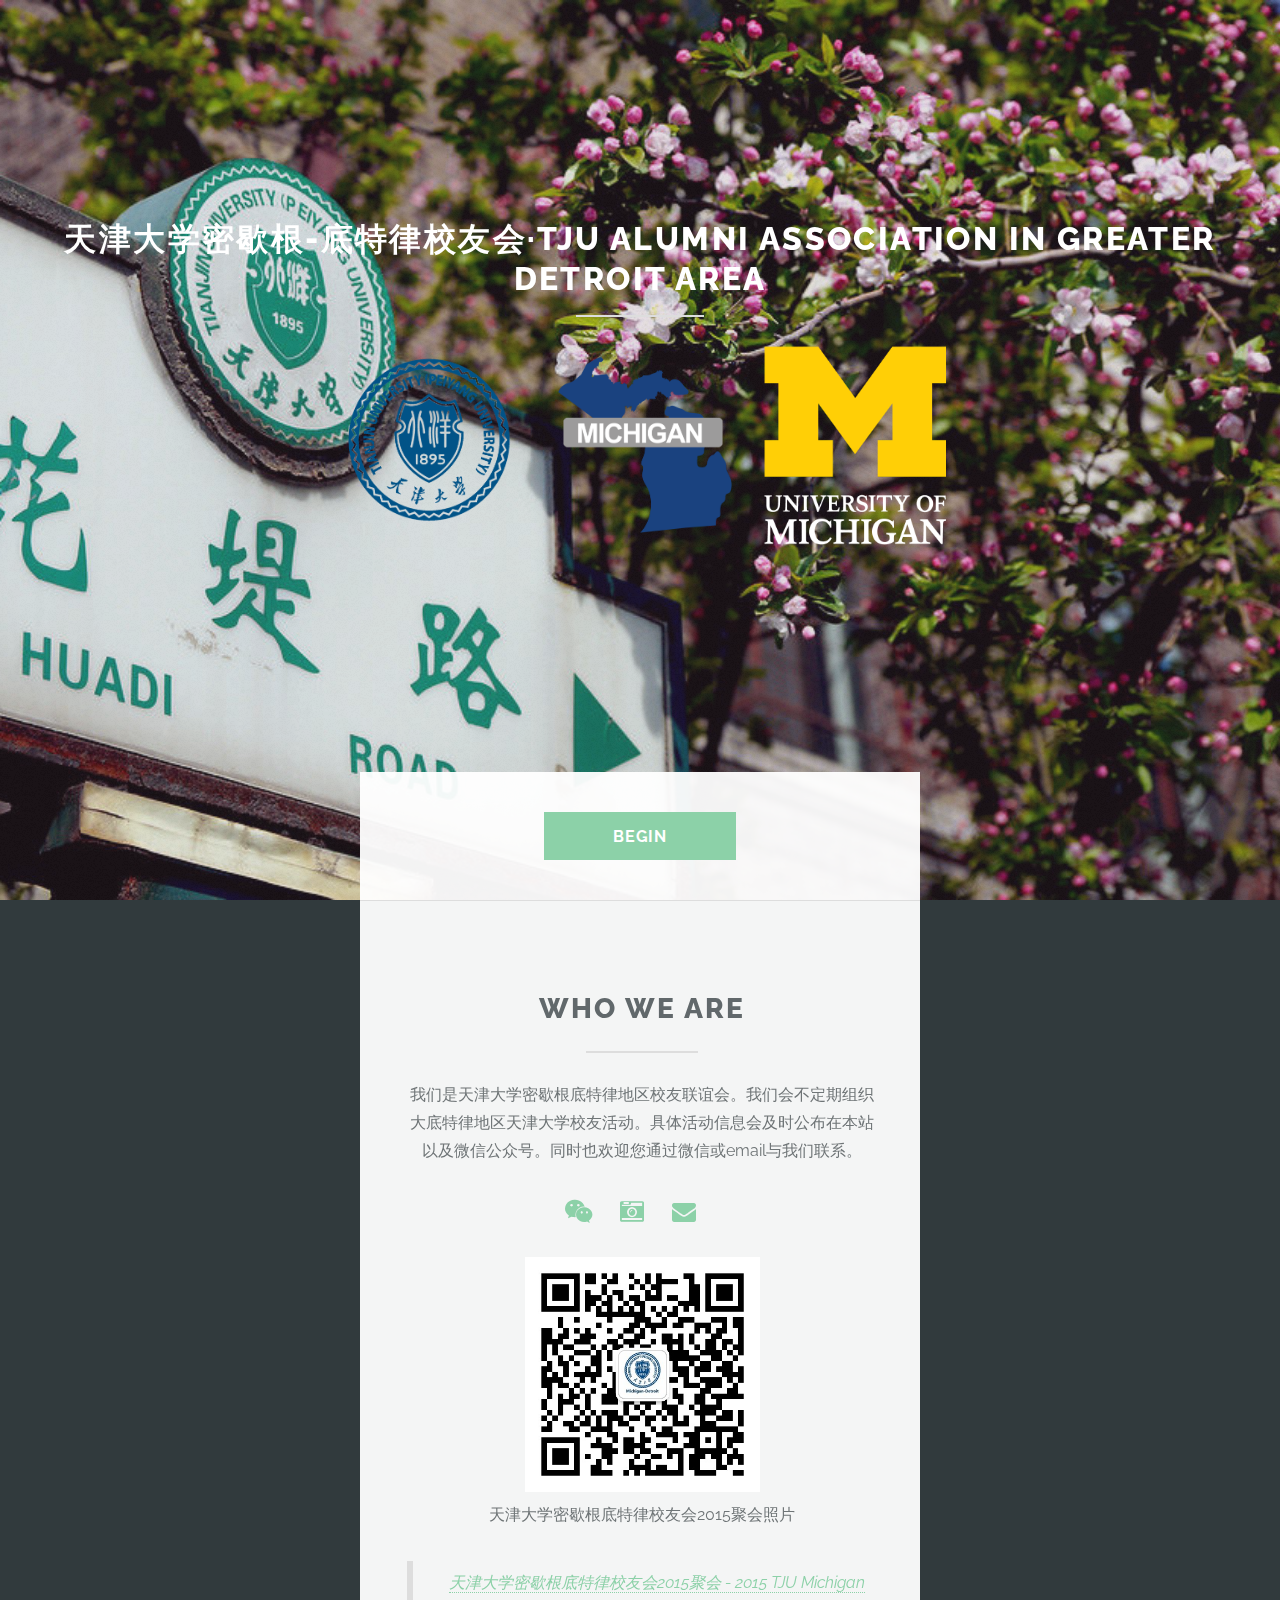
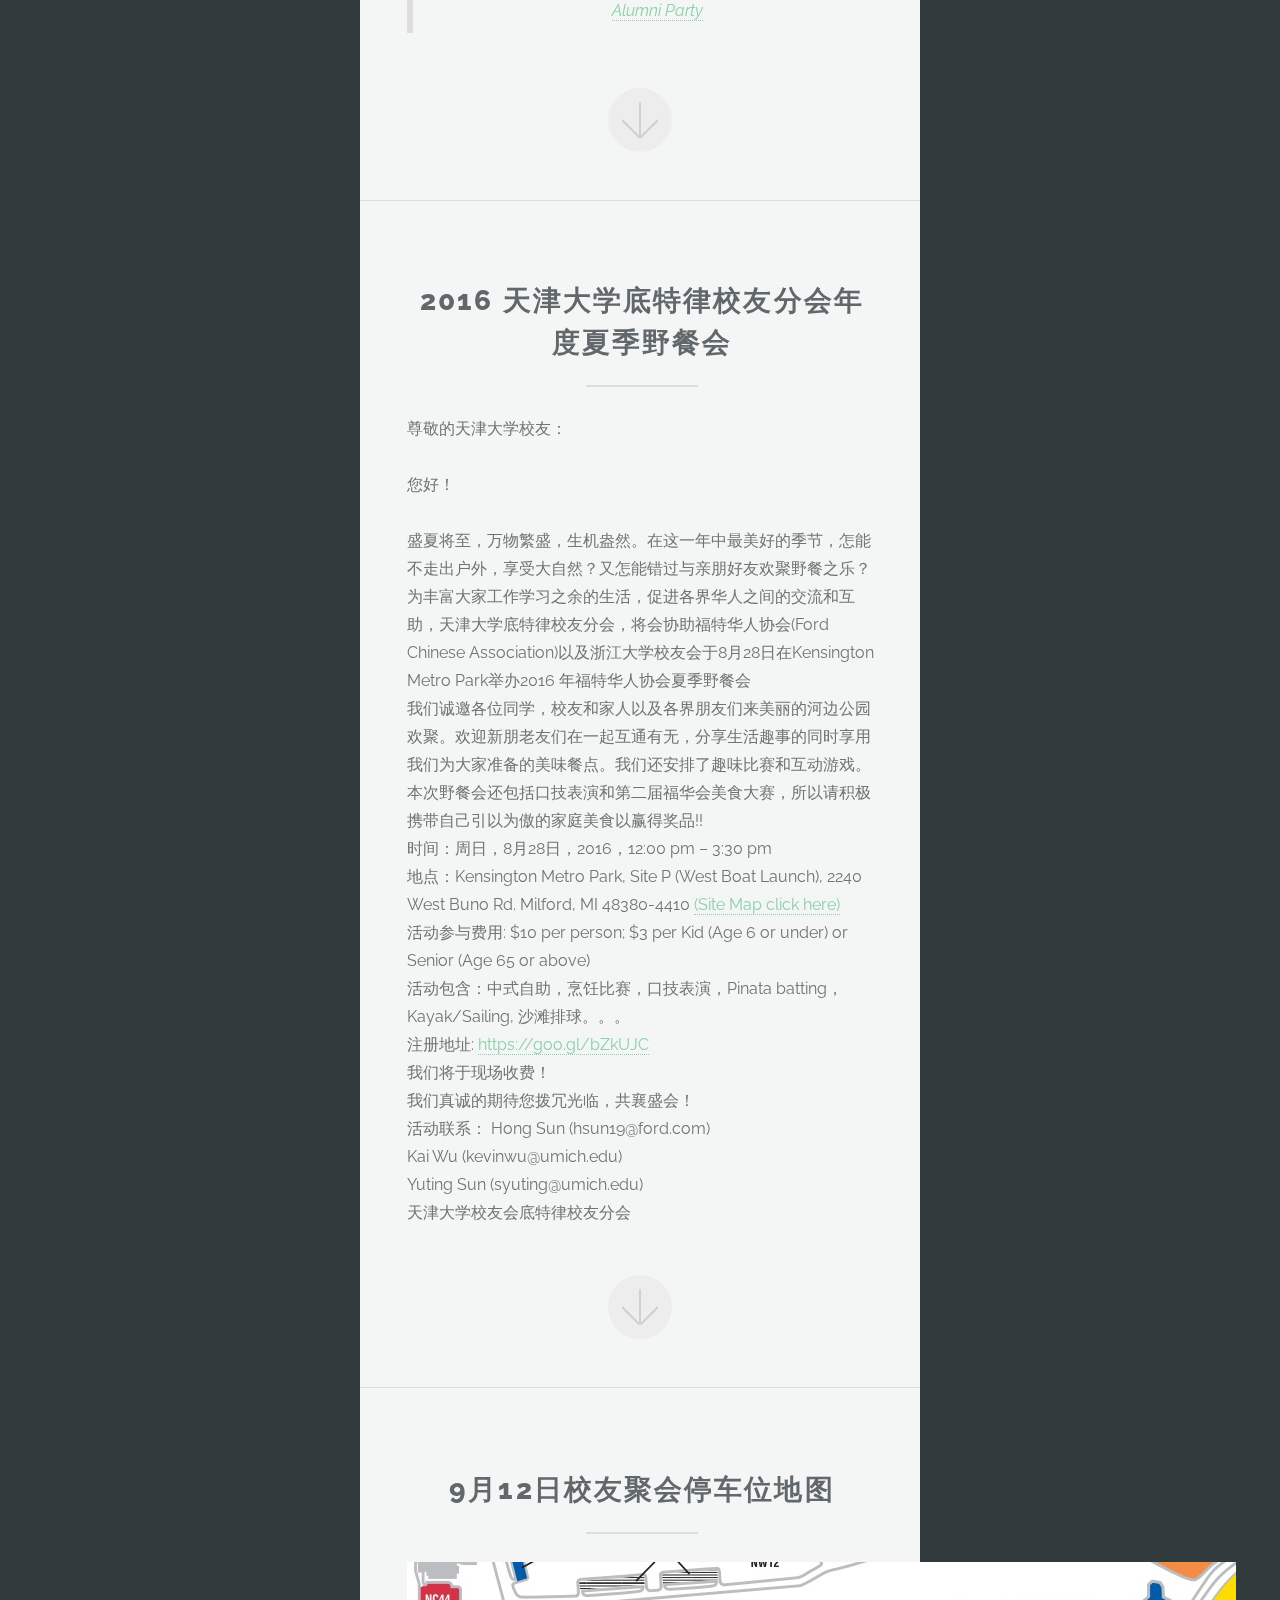
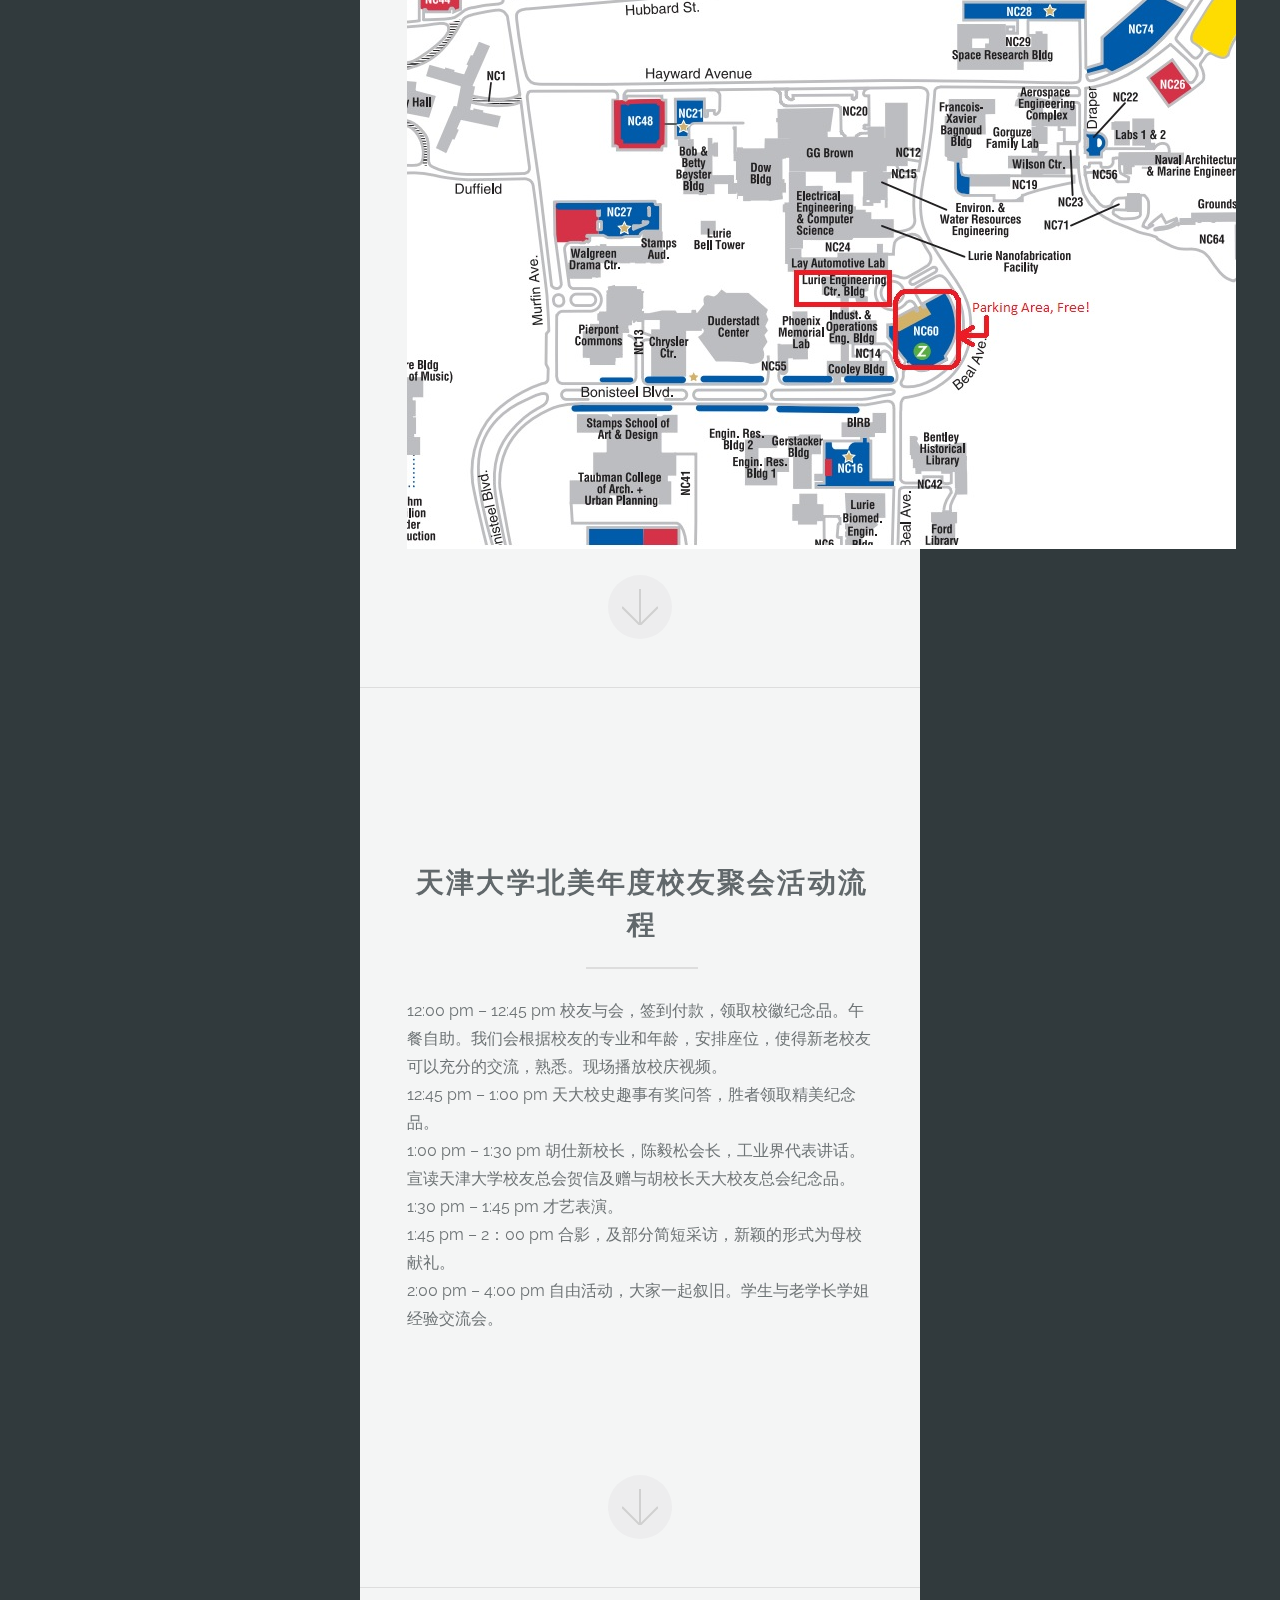
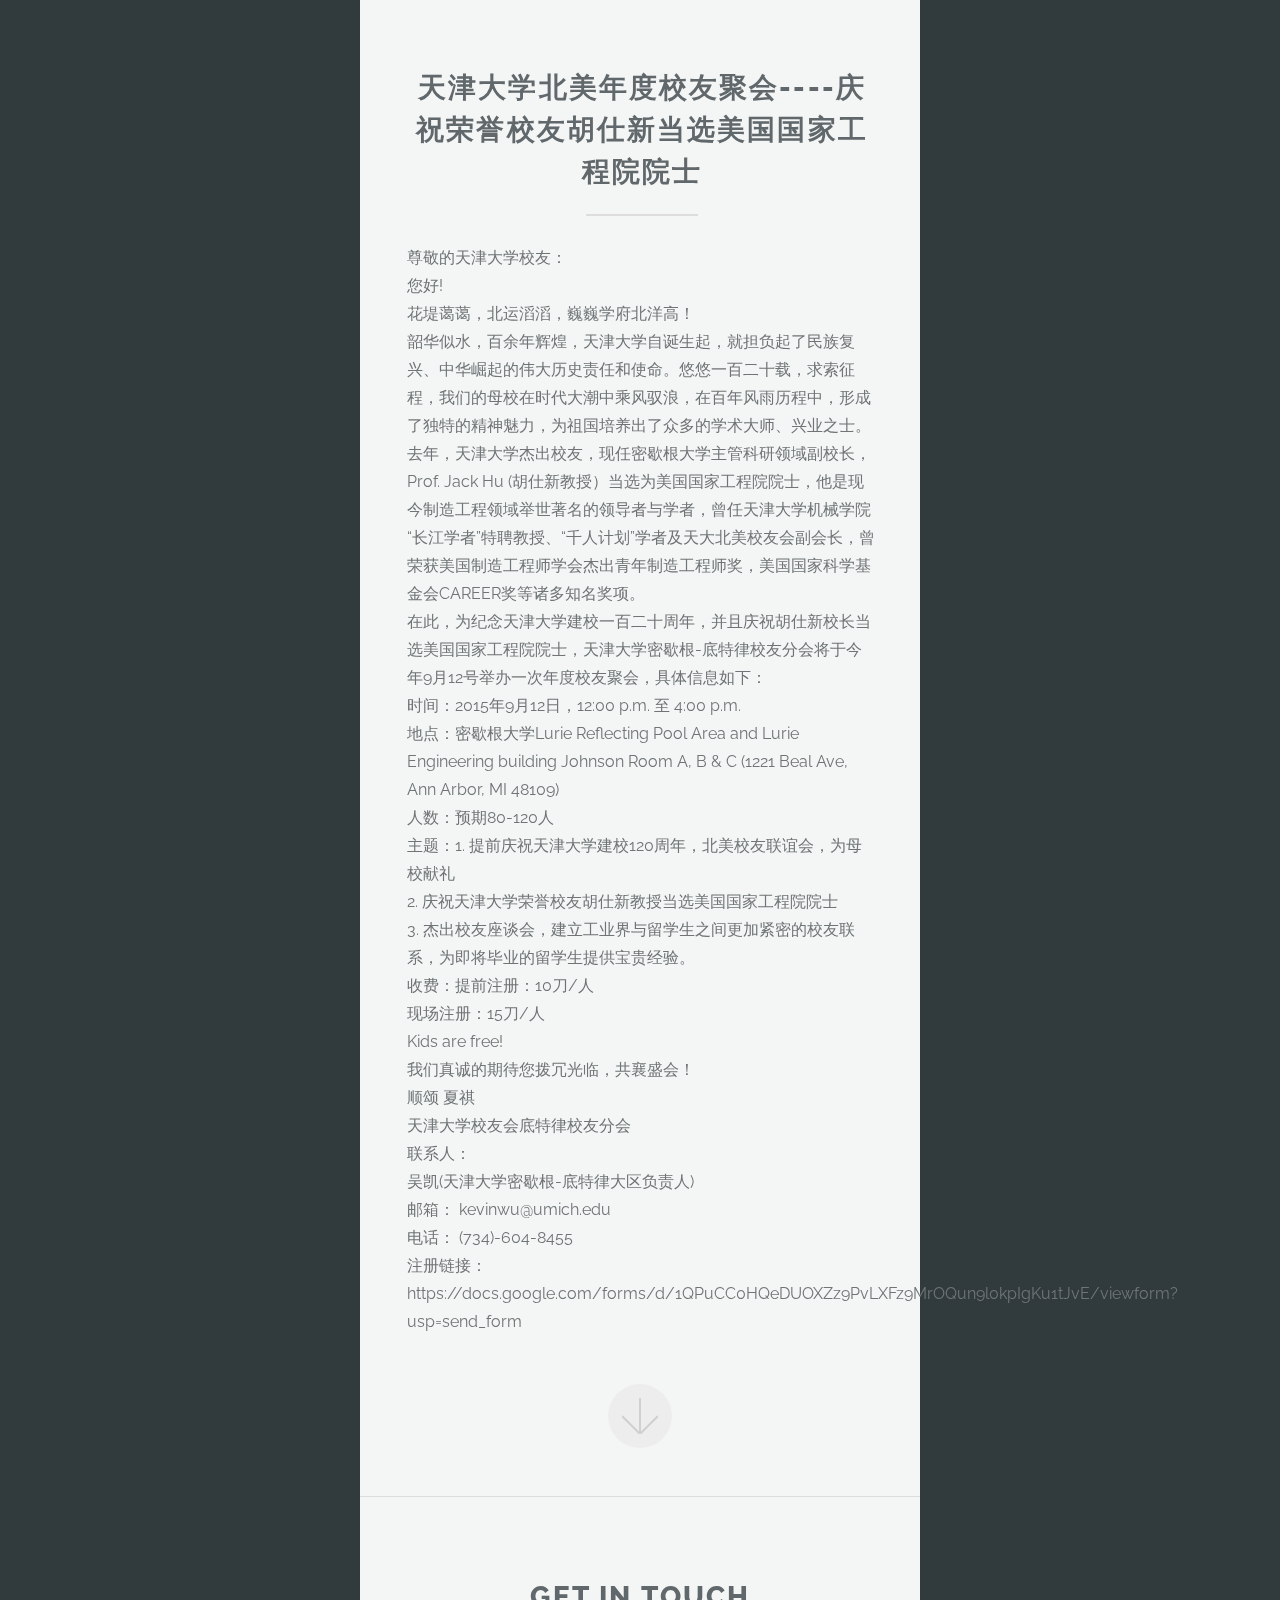
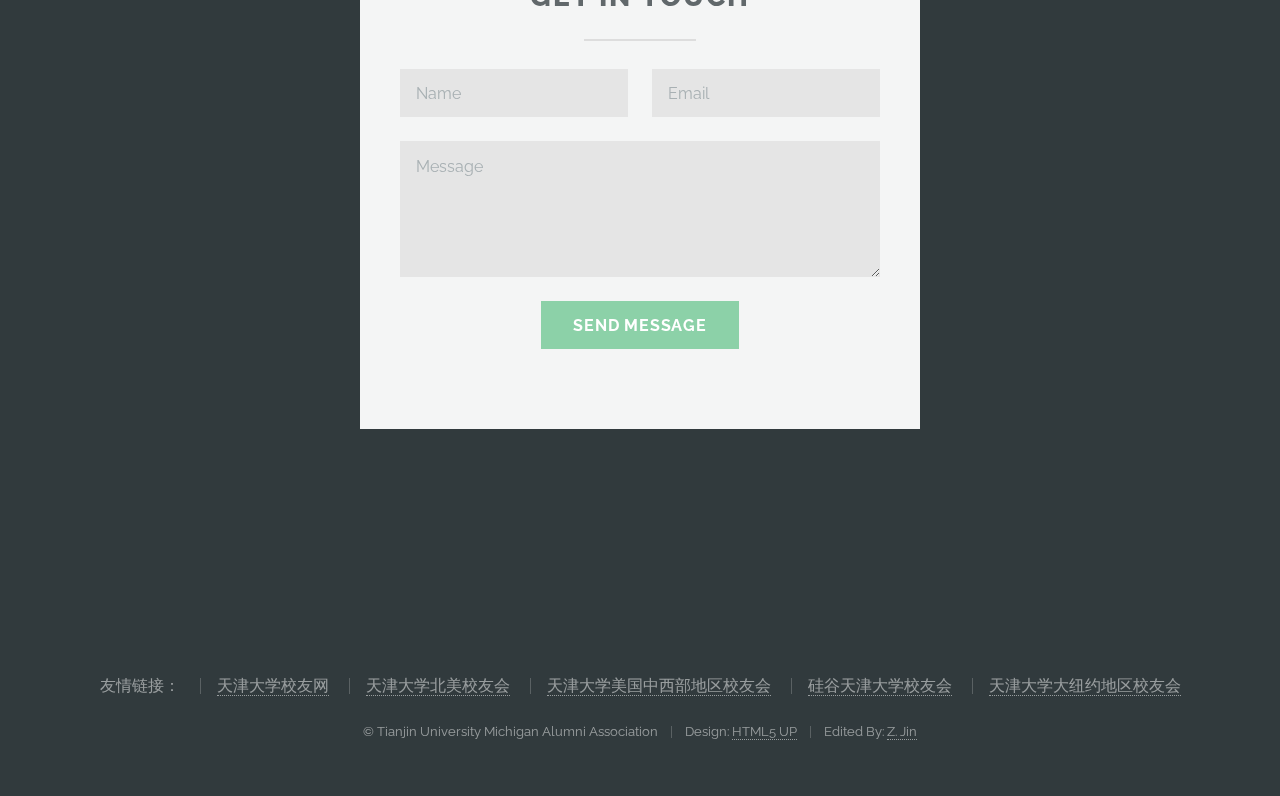
<file: index.html>
<!DOCTYPE HTML>
<!--
	Highlights by HTML5 UP
	html5up.net | @n33co
	Free for personal and commercial use under the CCA 3.0 license (html5up.net/license)
-->
<html>
	<head>
		<meta name="msvalidate.01" content="1A3DD47343F163DE506192D37F212AFA" />
		<title>天津大学密歇根底特律校友会 | TJU Alumni Association in Greater Detroit Area | Tianjin University | TJU | Michigan | Detroit | Alumni | 天津大学 | 密歇根 | 底特律 | 校友会</title>
		<meta charset="utf-8" />
		<meta name="viewport" content="width=device-width, initial-scale=1" />
		<!--[if lte IE 8]><script src="assets/js/ie/html5shiv.js"></script><![endif]-->
		<link rel="stylesheet" href="assets/css/main.css" />
		<!--[if lte IE 8]><link rel="stylesheet" href="assets/css/ie8.css" /><![endif]-->
		<!--[if lte IE 9]><link rel="stylesheet" href="assets/css/ie9.css" /><![endif]-->
		
		<!-- <div class="bdsharebuttonbox"><a href="#" class="bds_more" data-cmd="more"></a><a href="#" class="bds_renren" data-cmd="renren" title="分享到人人网"></a><a href="#" class="bds_weixin" data-cmd="weixin" title="分享到微信"></a><a href="#" class="bds_tsina" data-cmd="tsina" title="分享到新浪微博"></a><a href="#" class="bds_linkedin" data-cmd="linkedin" title="分享到linkedin"></a><a href="#" class="bds_fbook" data-cmd="fbook" title="分享到Facebook"></a><a href="#" class="bds_twi" data-cmd="twi" title="分享到Twitter"></a></div> -->
<!-- <script>window._bd_share_config={"common":{"bdSnsKey":{},"bdText":"","bdMini":"2","bdMiniList":false,"bdPic":"","bdStyle":"0","bdSize":"24"},"share":{},"image":{"viewList":["renren","weixin","tsina","linkedin","fbook","twi"],"viewText":"分享到：","viewSize":"16"}};with(document)0[(getElementsByTagName('head')[0]||body).appendChild(createElement('script')).src='http://bdimg.share.baidu.com/static/api/js/share.js?v=89860593.js?cdnversion='+~(-new Date()/36e5)];</script> -->
	</head>
	<body>

		<!-- Header -->
			<section id="header">
				<header class="major">
					<h1>天津大学密歇根-底特律校友会&middot;TJU Alumni Association in Greater Detroit Area</h1><br>
					<img class="fblogo" src="images/tju.gif">
					<img class="fblogo" src="images/michigan.png">
					<img class="fblogo" src="images/umich.png">
					<!--<p>A fun little { responsive } single pager by <a href="http://html5up.net">HTML5 UP</a></p>-->
				</header>
				<div class="container">
					<ul class="actions">
						<li><a href="#contact" class="button special scrolly">Begin</a></li>
					</ul>
				</div>
			</section>

		<!-- contact -->
			<section id="contact" class="main special">
				<div class="container">
					<span class="image fit primary"><img src="images/pic05.jpg" alt="" /></span>
					<div class="content">
						<header class="major">
							<h2>Who We Are</h2>
						</header>
						<p>我们是天津大学密歇根底特律地区校友联谊会。我们会不定期组织大底特律地区天津大学校友活动。具体活动信息会及时公布在本站以及微信公众号。同时也欢迎您通过微信或email与我们联系。</p>
						<ul class="icons">
						<li><a href="#" title="微信公众号“TJUMichiganAlumni”或扫描以下二维码" class="icon alt fa-weixin"><span class="label">WeChat</span></a></li>
						<li><a href="http://tjumichigan.imgur.com/" title="See our pictures @ imgur.com" class="icon alt fa-camera-retro"><span class="label">imgur</span></a></li>
						<li><a href="mailto:tju.umich@gmail.com" title="tju.umich@gmail.com" class="icon alt fa-envelope"><span class="label">Email</span></a></li><br><br>
						<img src="images/wechat_qr.jpg" width="50%">
<p>天津大学密歇根底特律校友会2015聚会照片</p>
<blockquote class="imgur-embed-pub" lang="en" data-id="KYYEK"><a href="//imgur.com/KYYEK">天津大学密歇根底特律校友会2015聚会 - 2015 TJU Michigan Alumni Party</a></blockquote><script async src="//s.imgur.com/min/embed.js" charset="utf-8"></script>
						
					</ul>
					</div>
					<a href="#juhuimap" class="goto-next scrolly">Next</a>
				</div>
			</section>


<!-- reunion 2016 -->
			<section id="reunion16" class="main special">
				<div class="container">
					<span class="image fit primary"><img src="images/tju1.jpg" alt="" /></span>
					<div class="content">
						<header class="major">
							<h2>2016 天津大学底特律校友分会年度夏季野餐会</h2>
						</header>
												<p class="align-left">尊敬的天津大学校友：<br>
<br>
您好！<br>
<br>
盛夏将至，万物繁盛，生机盎然。在这一年中最美好的季节，怎能不走出户外，享受大自然？又怎能错过与亲朋好友欢聚野餐之乐？
为丰富大家工作学习之余的生活，促进各界华人之间的交流和互助，天津大学底特律校友分会，将会协助福特华人协会(Ford Chinese Association)以及浙江大学校友会于8月28日在Kensington Metro Park举办2016 年福特华人协会夏季野餐会<br>

我们诚邀各位同学，校友和家人以及各界朋友们来美丽的河边公园欢聚。欢迎新朋老友们在一起互通有无，分享生活趣事的同时享用我们为大家准备的美味餐点。我们还安排了趣味比赛和互动游戏。本次野餐会还包括口技表演和第二届福华会美食大赛，所以请积极携带自己引以为傲的家庭美食以赢得奖品!!<br>

时间：周日，8月28日，2016，12:00 pm – 3:30 pm<br>

地点：Kensington Metro Park, Site P (West Boat Launch), 2240 West Buno Rd. Milford, MI 48380-4410 <a href="http://www.metroparks.com/wp-content/uploads/2016/07/2016-Kensington-Park-Brochure_2.pdf">(Site Map click here)</a><br>

活动参与费用: $10 per person; $3 per Kid (Age 6 or under) or Senior (Age 65 or above)<br>

活动包含：中式自助，烹饪比赛，口技表演，Pinata batting，Kayak/Sailing, 沙滩排球。。。<br>

注册地址: <a href="https://goo.gl/bZkUJC">https://goo.gl/bZkUJC</a><br>

我们将于现场收费！<br>

我们真诚的期待您拨冗光临，共襄盛会！<br>

活动联系： Hong Sun (hsun19@ford.com)<br>
                   Kai Wu (kevinwu@umich.edu)<br>
                   Yuting Sun (syuting@umich.edu)<br>

天津大学校友会底特律校友分会<br>
					</div>
					<a href="#juhuiliucheng2015" class="goto-next scrolly">Next</a>
				</div>
			</section>

<!-- juhuimap -->
			<section id="juhuimap" class="main special">
				<div class="container">
					<span class="image fit primary"><img src="images/tju1.jpg" alt="" /></span>
					<div class="content">
						<header class="major">
							<h2>9月12日校友聚会停车位地图</h2>
						</header>
						<img src="images/map.jpg">
					</div>
					<a href="#juhuiliucheng2015" class="goto-next scrolly">Next</a>
				</div>
			</section>

<!-- juhuiliucheng2015 -->
			<section id="juhuiliucheng2015" class="main special">
				<div class="container">
					<span class="image fit primary"><img src="images/tju1.jpg" alt="" /></span>
					<div class="content">
						<header class="major">
							<h2>天津大学北美年度校友聚会活动流程</h2>
						</header>
						<p class="align-left">12:00 pm – 12:45 pm    校友与会，签到付款，领取校徽纪念品。午餐自助。我们会根据校友的专业和年龄，安排座位，使得新老校友可以充分的交流，熟悉。现场播放校庆视频。<br>
12:45 pm – 1:00 pm      天大校史趣事有奖问答，胜者领取精美纪念品。<br>
1:00 pm – 1:30 pm        胡仕新校长，陈毅松会长，工业界代表讲话。宣读天津大学校友总会贺信及赠与胡校长天大校友总会纪念品。<br>
1:30 pm – 1:45 pm        才艺表演。<br>
1:45 pm – 2：00 pm     合影，及部分简短采访，新颖的形式为母校献礼。<br>
2:00 pm – 4:00 pm       自由活动，大家一起叙旧。学生与老学长学姐经验交流会。<br>
					</div>
					<a href="#juhui2015" class="goto-next scrolly">Next</a>
				</div>
			</section>

		<!-- juhui2015 -->
			<section id="juhui2015" class="main special">
				<div class="container">
					<span class="image fit primary"><img src="images/pic03.jpg" alt="" /></span>
					<div class="content">
						<header class="major">
							<h2>天津大学北美年度校友聚会----庆祝荣誉校友胡仕新当选美国国家工程院院士</h2>
						</header>
						<p class="align-left">尊敬的天津大学校友：<br>
						您好!<br>

						花堤蔼蔼，北运滔滔，巍巍学府北洋高！<br>

						韶华似水，百余年辉煌，天津大学自诞生起，就担负起了民族复兴、中华崛起的伟大历史责任和使命。悠悠一百二十载，求索征程，我们的母校在时代大潮中乘风驭浪，在百年风雨历程中，形成了独特的精神魅力，为祖国培养出了众多的学术大师、兴业之士。<br>

						去年，天津大学杰出校友，现任密歇根大学主管科研领域副校长，Prof. Jack Hu (胡仕新教授）当选为美国国家工程院院士，他是现今制造工程领域举世著名的领导者与学者，曾任天津大学机械学院“长江学者”特聘教授、“千人计划”学者及天大北美校友会副会长，曾荣获美国制造工程师学会杰出青年制造工程师奖，美国国家科学基金会CAREER奖等诸多知名奖项。<br>

						在此，为纪念天津大学建校一百二十周年，并且庆祝胡仕新校长当选美国国家工程院院士，天津大学密歇根-底特律校友分会将于今年9月12号举办一次年度校友聚会，具体信息如下：<br>

						时间：2015年9月12日，12:00 p.m. 至 4:00 p.m.<br>
						          
						地点：密歇根大学Lurie Reflecting Pool Area and Lurie Engineering building Johnson Room A, B & C (1221 Beal  Ave, Ann Arbor, MI 48109)<br>
						      
						人数：预期80-120人<br>

						主题：1. 提前庆祝天津大学建校120周年，北美校友联谊会，为母校献礼<br>
						          2. 庆祝天津大学荣誉校友胡仕新教授当选美国国家工程院院士<br>
						          3. 杰出校友座谈会，建立工业界与留学生之间更加紧密的校友联系，为即将毕业的留学生提供宝贵经验。<br>

						收费：提前注册：10刀/人<br>
						          现场注册：15刀/人<br>
						          Kids are free!<br>

						我们真诚的期待您拨冗光临，共襄盛会！<br>

						顺颂   夏祺<br>

						天津大学校友会底特律校友分会<br>

						联系人：<br>

						吴凯(天津大学密歇根-底特律大区负责人) <br>
						      
						邮箱： kevinwu@umich.edu<br>
						电话： (734)-604-8455<br>
						注册链接：
https://docs.google.com/forms/d/1QPuCC0HQeDUOXZz9PvLXFz9MrOQun9l0kpIgKu1tJvE/viewform?usp=send_form
</p>
					<!-- 	<ul class="icons-grid">
							<li>
								<span class="icon major fa-camera-retro"></span>
								<h3>Magna Etiam</h3>
							</li>
							<li>
								<span class="icon major fa-pencil"></span>
								<h3>Lorem Ipsum</h3>
							</li>
							<li>
								<span class="icon major fa-code"></span>
								<h3>Nulla Tempus</h3>
							</li>
							<li>
								<span class="icon major fa-coffee"></span>
								<h3>Sed Feugiat</h3>
							</li>
						</ul> -->
					</div>
					<a href="#footer" class="goto-next scrolly">Next</a>
				</div>
			</section>

		<!-- Three -->
	<!-- 		<section id="three" class="main special">
				<div class="container">
					<span class="image fit primary"><img src="images/UniversityofMichiganLawLibrary.jpg" alt="" /></span>
					<div class="content">
						<header class="major">
							<h2>One more thing</h2>
						</header>
						<p>Aliquam ante ac id. Adipiscing interdum lorem praesent fusce pellentesque arcu feugiat. Consequat sed ultricies rutrum. Sed adipiscing eu amet interdum lorem blandit vis ac commodo aliquet integer vulputate phasellus lorem ipsum dolor lorem magna consequat sed etiam adipiscing interdum.</p>
					</div>
					<a href="#footer" class="goto-next scrolly">Next</a>
				</div>
			</section> -->

		<!-- Four -->
		<!--
			<section id="four" class="main">
				<div class="container">
					<div class="content">
						<header class="major">
							<h2>Elements</h2>
						</header>
						<section>
							<h4>Text</h4>
							<p>This is <b>bold</b> and this is <strong>strong</strong>. This is <i>italic</i> and this is <em>emphasized</em>.
							This is <sup>superscript</sup> text and this is <sub>subscript</sub> text.
							This is <u>underlined</u> and this is code: <code>for (;;) { ... }</code>. Finally, <a href="#">this is a link</a>.</p>
							<hr />
							<header>
								<h4>Heading with a Subtitle</h4>
								<p>Lorem ipsum dolor sit amet nullam id egestas urna aliquam</p>
							</header>
							<p>Nunc lacinia ante nunc ac lobortis. Interdum adipiscing gravida odio porttitor sem non mi integer non faucibus ornare mi ut ante amet placerat aliquet. Volutpat eu sed ante lacinia sapien lorem accumsan varius montes viverra nibh in adipiscing blandit tempus accumsan.</p>
							<header>
								<h5>Heading with a Subtitle</h5>
								<p>Lorem ipsum dolor sit amet nullam id egestas urna aliquam</p>
							</header>
							<p>Nunc lacinia ante nunc ac lobortis. Interdum adipiscing gravida odio porttitor sem non mi integer non faucibus ornare mi ut ante amet placerat aliquet. Volutpat eu sed ante lacinia sapien lorem accumsan varius montes viverra nibh in adipiscing blandit tempus accumsan.</p>
							<hr />
							<h2>Heading Level 2</h2>
							<h3>Heading Level 3</h3>
							<h4>Heading Level 4</h4>
							<h5>Heading Level 5</h5>
							<h6>Heading Level 6</h6>
							<hr />
							<h5>Blockquote</h5>
							<blockquote>Fringilla nisl. Donec accumsan interdum nisi, quis tincidunt felis sagittis eget tempus euismod. Vestibulum ante ipsum primis in faucibus vestibulum. Blandit adipiscing eu felis iaculis volutpat ac adipiscing accumsan faucibus. Vestibulum ante ipsum primis in faucibus lorem ipsum dolor sit amet nullam adipiscing eu felis.</blockquote>
							<h5>Preformatted</h5>
							<pre><code>i = 0;

while (!deck.isInOrder()) {
print 'Iteration ' + i;
deck.shuffle();
i++;
}

print 'It took ' + i + ' iterations to sort the deck.';</code></pre>
						</section>

						<section>
							<h4>Lists</h4>
							<div class="row">
								<div class="6u 12u$(medium)">
									<h5>Unordered</h5>
									<ul>
										<li>Dolor pulvinar etiam.</li>
										<li>Sagittis adipiscing.</li>
										<li>Felis enim feugiat.</li>
									</ul>
									<h5>Alternate</h5>
									<ul class="alt">
										<li>Dolor pulvinar etiam.</li>
										<li>Sagittis adipiscing.</li>
										<li>Felis enim feugiat.</li>
									</ul>
								</div>
								<div class="6u$ 12u(medium)">
									<h5>Ordered</h5>
									<ol>
										<li>Dolor pulvinar etiam.</li>
										<li>Etiam vel felis viverra.</li>
										<li>Felis enim feugiat.</li>
										<li>Dolor pulvinar etiam.</li>
										<li>Etiam vel felis lorem.</li>
										<li>Felis enim et feugiat.</li>
									</ol>
									<h5>Icons</h5>
									<ul class="icons">
										<li><a href="#" class="icon fa-twitter"><span class="label">Twitter</span></a></li>
										<li><a href="#" class="icon fa-facebook"><span class="label">Facebook</span></a></li>
										<li><a href="#" class="icon fa-instagram"><span class="label">Instagram</span></a></li>
										<li><a href="#" class="icon fa-github"><span class="label">Github</span></a></li>
									</ul>
								</div>
							</div>
							<h5>Actions</h5>
							<ul class="actions">
								<li><a href="#" class="button special">Default</a></li>
								<li><a href="#" class="button">Default</a></li>
							</ul>
							<ul class="actions small">
								<li><a href="#" class="button special small">Small</a></li>
								<li><a href="#" class="button small">Small</a></li>
							</ul>
							<div class="row">
								<div class="6u 12u$(small)">
									<ul class="actions vertical">
										<li><a href="#" class="button special">Default</a></li>
										<li><a href="#" class="button">Default</a></li>
									</ul>
								</div>
								<div class="6u$ 12u$(small)">
									<ul class="actions vertical small">
										<li><a href="#" class="button special small">Small</a></li>
										<li><a href="#" class="button small">Small</a></li>
									</ul>
								</div>
								<div class="6u 12u$(small)">
									<ul class="actions vertical">
										<li><a href="#" class="button special fit">Default</a></li>
										<li><a href="#" class="button fit">Default</a></li>
									</ul>
								</div>
								<div class="6u$ 12u$(small)">
									<ul class="actions vertical small">
										<li><a href="#" class="button special small fit">Small</a></li>
										<li><a href="#" class="button small fit">Small</a></li>
									</ul>
								</div>
							</div>
						</section>

						<section>
							<h4>Table</h4>
							<h5>Default</h5>
							<div class="table-wrapper">
								<table>
									<thead>
										<tr>
											<th>Name</th>
											<th>Description</th>
											<th>Price</th>
										</tr>
									</thead>
									<tbody>
										<tr>
											<td>Item One</td>
											<td>Ante turpis integer aliquet porttitor.</td>
											<td>29.99</td>
										</tr>
										<tr>
											<td>Item Two</td>
											<td>Vis ac commodo adipiscing arcu aliquet.</td>
											<td>19.99</td>
										</tr>
										<tr>
											<td>Item Three</td>
											<td> Morbi faucibus arcu accumsan lorem.</td>
											<td>29.99</td>
										</tr>
										<tr>
											<td>Item Four</td>
											<td>Vitae integer tempus condimentum.</td>
											<td>19.99</td>
										</tr>
										<tr>
											<td>Item Five</td>
											<td>Ante turpis integer aliquet porttitor.</td>
											<td>29.99</td>
										</tr>
									</tbody>
									<tfoot>
										<tr>
											<td colspan="2"></td>
											<td>100.00</td>
										</tr>
									</tfoot>
								</table>
							</div>

							<h5>Alternate</h5>
							<div class="table-wrapper">
								<table class="alt">
									<thead>
										<tr>
											<th>Name</th>
											<th>Description</th>
											<th>Price</th>
										</tr>
									</thead>
									<tbody>
										<tr>
											<td>Item One</td>
											<td>Ante turpis integer aliquet porttitor.</td>
											<td>29.99</td>
										</tr>
										<tr>
											<td>Item Two</td>
											<td>Vis ac commodo adipiscing arcu aliquet.</td>
											<td>19.99</td>
										</tr>
										<tr>
											<td>Item Three</td>
											<td> Morbi faucibus arcu accumsan lorem.</td>
											<td>29.99</td>
										</tr>
										<tr>
											<td>Item Four</td>
											<td>Vitae integer tempus condimentum.</td>
											<td>19.99</td>
										</tr>
										<tr>
											<td>Item Five</td>
											<td>Ante turpis integer aliquet porttitor.</td>
											<td>29.99</td>
										</tr>
									</tbody>
									<tfoot>
										<tr>
											<td colspan="2"></td>
											<td>100.00</td>
										</tr>
									</tfoot>
								</table>
							</div>
						</section>

						<section>
							<h4>Buttons</h4>
							<ul class="actions">
								<li><a href="#" class="button special">Special</a></li>
								<li><a href="#" class="button">Default</a></li>
							</ul>
							<ul class="actions">
								<li><a href="#" class="button">Default</a></li>
								<li><a href="#" class="button small">Small</a></li>
							</ul>
							<ul class="actions fit">
								<li><a href="#" class="button special fit">Fit</a></li>
								<li><a href="#" class="button fit">Fit</a></li>
							</ul>
							<ul class="actions fit small">
								<li><a href="#" class="button special fit small">Fit + Small</a></li>
								<li><a href="#" class="button fit small">Fit + Small</a></li>
							</ul>
							<ul class="actions">
								<li><a href="#" class="button special icon fa-download">Icon</a></li>
								<li><a href="#" class="button icon fa-download">Icon</a></li>
							</ul>
							<ul class="actions">
								<li><span class="button special disabled">Disabled</span></li>
								<li><span class="button disabled">Disabled</span></li>
							</ul>
						</section>

						<section>
							<h4>Form</h4>
							<form method="post" action="#">
								<div class="row uniform">
									<div class="6u 12u$(xsmall)">
										<input type="text" name="demo-name" id="demo-name" value="" placeholder="Name" />
									</div>
									<div class="6u$ 12u$(xsmall)">
										<input type="email" name="demo-email" id="demo-email" value="" placeholder="Email" />
									</div>
									<div class="12u$">
										<div class="select-wrapper">
											<select name="demo-category" id="demo-category">
												<option value="">- Category -</option>
												<option value="1">Manufacturing</option>
												<option value="1">Shipping</option>
												<option value="1">Administration</option>
												<option value="1">Human Resources</option>
											</select>
										</div>
									</div>
									<div class="4u 12u$(small)">
										<input type="radio" id="demo-priority-low" name="demo-priority" checked>
										<label for="demo-priority-low">Low</label>
									</div>
									<div class="4u 12u$(small)">
										<input type="radio" id="demo-priority-normal" name="demo-priority">
										<label for="demo-priority-normal">Normal</label>
									</div>
									<div class="4u$ 12u$(small)">
										<input type="radio" id="demo-priority-high" name="demo-priority">
										<label for="demo-priority-high">High</label>
									</div>
									<div class="6u 12u$(small)">
										<input type="checkbox" id="demo-copy" name="demo-copy">
										<label for="demo-copy">Email me a copy</label>
									</div>
									<div class="6u$ 12u$(small)">
										<input type="checkbox" id="demo-human" name="demo-human" checked>
										<label for="demo-human">Not a robot</label>
									</div>
									<div class="12u$">
										<textarea name="demo-message" id="demo-message" placeholder="Enter your message" rows="6"></textarea>
									</div>
									<div class="12u$">
										<ul class="actions">
											<li><input type="submit" value="Send Message" class="special" /></li>
											<li><input type="reset" value="Reset" /></li>
										</ul>
									</div>
								</div>
							</form>
						</section>

						<section>
							<h4>Image</h4>
							<h5>Fit</h5>
							<div class="box alt">
								<div class="row uniform 50%">
									<div class="12u"><span class="image fit"><img src="images/pic04.jpg" alt="" /></span></div>
									<div class="4u"><span class="image fit"><img src="images/pic04.jpg" alt="" /></span></div>
									<div class="4u"><span class="image fit"><img src="images/pic04.jpg" alt="" /></span></div>
									<div class="4u"><span class="image fit"><img src="images/pic04.jpg" alt="" /></span></div>
									<div class="4u"><span class="image fit"><img src="images/pic04.jpg" alt="" /></span></div>
									<div class="4u"><span class="image fit"><img src="images/pic04.jpg" alt="" /></span></div>
									<div class="4u"><span class="image fit"><img src="images/pic04.jpg" alt="" /></span></div>
									<div class="4u"><span class="image fit"><img src="images/pic04.jpg" alt="" /></span></div>
									<div class="4u"><span class="image fit"><img src="images/pic04.jpg" alt="" /></span></div>
									<div class="4u"><span class="image fit"><img src="images/pic04.jpg" alt="" /></span></div>
								</div>
							</div>
							<h5>Left &amp; Right</h5>
							<p><span class="image left"><img src="images/pic05.jpg" alt="" /></span>Fringilla nisl. Donec accumsan interdum nisi, quis tincidunt felis sagittis eget. tempus euismod. Vestibulum ante ipsum primis in faucibus vestibulum. Blandit adipiscing eu felis iaculis volutpat ac adipiscing accumsan eu faucibus. Integer ac pellentesque praesent tincidunt felis sagittis eget. tempus euismod. Vestibulum ante ipsum primis in faucibus vestibulum. Blandit adipiscing eu felis iaculis volutpat ac adipiscing accumsan eu faucibus. Integer ac pellentesque praesent. Donec accumsan interdum nisi, quis tincidunt felis sagittis eget. tempus euismod. Vestibulum ante ipsum primis in faucibus vestibulum. Blandit adipiscing eu felis iaculis volutpat ac adipiscing accumsan eu faucibus. Integer ac pellentesque praesent tincidunt felis sagittis eget. tempus euismod. Vestibulum ante ipsum primis in faucibus vestibulum. Blandit adipiscing eu felis iaculis volutpat ac adipiscing accumsan eu faucibus. Integer ac pellentesque praesent.</p>
							<p><span class="image right"><img src="images/pic05.jpg" alt="" /></span>Fringilla nisl. Donec accumsan interdum nisi, quis tincidunt felis sagittis eget. tempus euismod. Vestibulum ante ipsum primis in faucibus vestibulum. Blandit adipiscing eu felis iaculis volutpat ac adipiscing accumsan eu faucibus. Integer ac pellentesque praesent tincidunt felis sagittis eget. tempus euismod. Vestibulum ante ipsum primis in faucibus vestibulum. Blandit adipiscing eu felis iaculis volutpat ac adipiscing accumsan eu faucibus. Integer ac pellentesque praesent. Donec accumsan interdum nisi, quis tincidunt felis sagittis eget. tempus euismod. Vestibulum ante ipsum primis in faucibus vestibulum. Blandit adipiscing eu felis iaculis volutpat ac adipiscing accumsan eu faucibus. Integer ac pellentesque praesent tincidunt felis sagittis eget. tempus euismod. Vestibulum ante ipsum primis in faucibus vestibulum. Blandit adipiscing eu felis iaculis volutpat ac adipiscing accumsan eu faucibus. Integer ac pellentesque praesent.</p>
						</section>

					</div>
					<a href="#footer" class="goto-next scrolly">Next</a>
				</div>
			</section>
		-->

		<!-- Footer -->
			<section id="footer">
				<div class="container">
					<header class="major">
						<h2>Get in touch</h2>
					</header>
					<form method="post" action="mailto:tju.umich@gmail.com" enctype="text/plain">
						<div class="row uniform">
							<div class="6u 12u$(xsmall)"><input type="text" name="name" id="name" placeholder="Name" /></div>
							<div class="6u$ 12u$(xsmall)"><input type="email" name="email" id="email" placeholder="Email" /></div>
							<div class="12u$"><textarea name="message" id="message" placeholder="Message" rows="4"></textarea></div>
							<div class="12u$">
								<ul class="actions">
									<li><input type="submit" value="Send Message" class="special" /></li>
								</ul>
							</div>
						</div>
					</form>
				</div>
				<footer>
					<ul class="link">
					<li>友情链接：</li>
					<li><a href="http://www.tju.edu.cn/xyh/">天津大学校友网</a></li>
					<li><a href="http://tjualumni.org/">天津大学北美校友会</a></li> 
					<li><a href="http://www.tjualumni-midwest.org/">天津大学美国中西部地区校友会</a></li>
					<li><a href="http://www.tjubayarea.com/">硅谷天津大学校友会</a></li>
					<li><a href="https://sites.google.com/site/tjuaagny/">天津大学大纽约地区校友会</a></li>
					</ul>
					<ul class="copyright">
						<li>&copy; Tianjin University Michigan Alumni Association</li><li>Design: <a href="http://html5up.net">HTML5 UP</a></li><li>Edited By: <a href="mailto:markjin@umich.edu">Z. Jin</a></li>
					</ul>
				</footer>
			</section>

		<!-- Scripts -->
			<script src="assets/js/jquery.min.js"></script>
			<script src="assets/js/jquery.scrollex.min.js"></script>
			<script src="assets/js/jquery.scrolly.min.js"></script>
			<script src="assets/js/skel.min.js"></script>
			<script src="assets/js/util.js"></script>
			<!--[if lte IE 8]><script src="assets/js/ie/respond.min.js"></script><![endif]-->
			<script src="assets/js/main.js"></script>
			<script src="assets/js/mouseover.js"></script>
			<script>
		  (function(i,s,o,g,r,a,m){i['GoogleAnalyticsObject']=r;i[r]=i[r]||function(){
		  (i[r].q=i[r].q||[]).push(arguments)},i[r].l=1*new Date();a=s.createElement(o),
		  m=s.getElementsByTagName(o)[0];a.async=1;a.src=g;m.parentNode.insertBefore(a,m)
		  })(window,document,'script','https://www.google-analytics.com/analytics.js','ga');

		  ga('create', 'UA-100933846-1', 'auto');
		  ga('send', 'pageview');

		</script>

	</body>
</html>
</file>
<file: assets/css/ie8.css>
/*
	Highlights by HTML5 UP
	html5up.net | @ajlkn
	Free for personal and commercial use under the CCA 3.0 license (html5up.net/license)
*/

/* Basic */

	body, html {
		height: 100%;
	}

	html {
		background: none;
	}

/* List */

	ul.actions li {
		padding: 0 0 0 1em;
	}

		ul.actions li:first-child {
			padding-left: 0;
		}

/* Form */

	input[type="text"],
	input[type="password"],
	input[type="email"],
	select,
	textarea {
		border: solid 2px #dddddd;
		position: relative;
	}

	input[type="text"],
	input[type="password"],
	input[type="email"] {
		line-height: 3em;
	}

	input[type="checkbox"],
	input[type="radio"] {
		font-size: 3em;
	}

		input[type="checkbox"] + label:before,
		input[type="radio"] + label:before {
			display: none;
		}

/* Button */

	input[type="submit"],
	input[type="reset"],
	input[type="button"],
	button,
	.button {
		border: solid 2px #dddddd;
	}

/* Main BG */

	.main-bg {
		z-index: 0;
	}

/* Main */

	.main {
		background-size: cover;
	}

		.main .container {
			background: #fff;
			border-top: solid 1px #dddddd;
			position: relative;
			z-index: 1;
		}

		.main .goto-next {
			text-decoration: none;
		}

			.main .goto-next:before {
				-moz-osx-font-smoothing: grayscale;
				-webkit-font-smoothing: antialiased;
				font-family: FontAwesome;
				font-style: normal;
				font-weight: normal;
				text-transform: none !important;
			}

			.main .goto-next:before {
				color: #dddddd;
				content: '\f063';
				display: block;
				font-size: 2em;
				height: 2em;
				left: 0;
				line-height: 2em;
				position: absolute;
				text-align: center;
				text-indent: 0;
				top: 0;
				width: 2em;
			}

/* Header */

	#header {
		-ms-behavior: url("assets/js/ie/backgroundsize.min.htc");
		background-image: url("../../images/bg.jpg");
		background-size: cover;
		height: 100%;
	}

		#header:after {
			min-height: 100%;
		}

		#header header {
			position: relative;
			z-index: 1;
		}

		#header .container {
			background: #fff;
			z-index: 1;
		}

/* Footer */

	#footer {
		-ms-behavior: url("assets/js/ie/backgroundsize.min.htc");
		background-image: url("../../images/bg.jpg");
		background-size: cover;
	}

		#footer .container {
			background: #fff;
			border-top: solid 1px #dddddd;
			position: relative;
			z-index: 1;
		}
</file>
<file: assets/css/ie9.css>
/*
	Highlights by HTML5 UP
	html5up.net | @ajlkn
	Free for personal and commercial use under the CCA 3.0 license (html5up.net/license)
*/

/* Loader */

	html body:before, html body:after {
		display: none !important;
	}
</file>
<file: assets/css/main.css>
@import url("font-awesome.min.css");
@import url("http://fonts.googleapis.com/css?family=Raleway:400,400italic,700,800");

/*
	Highlights by HTML5 UP
	html5up.net | @n33co
	Free for personal and commercial use under the CCA 3.0 license (html5up.net/license)
*/

/* Reset */

	html, body, div, span, applet, object, iframe, h1, h2, h3, h4, h5, h6, p, blockquote, pre, a, abbr, acronym, address, big, cite, code, del, dfn, em, img, ins, kbd, q, s, samp, small, strike, strong, sub, sup, tt, var, b, u, i, center, dl, dt, dd, ol, ul, li, fieldset, form, label, legend, table, caption, tbody, tfoot, thead, tr, th, td, article, aside, canvas, details, embed, figure, figcaption, footer, header, hgroup, menu, nav, output, ruby, section, summary, time, mark, audio, video {
		margin: 0;
		padding: 0;
		border: 0;
		font-size: 100%;
		font: inherit;
		vertical-align: baseline;
	}

	article, aside, details, figcaption, figure, footer, header, hgroup, menu, nav, section {
		display: block;
	}

	body {
		line-height: 1;
	}

	ol, ul {
		list-style: none;
	}

	blockquote, q {
		quotes: none;
	}

	blockquote:before, blockquote:after, q:before, q:after {
		content: '';
		content: none;
	}

	table {
		border-collapse: collapse;
		border-spacing: 0;
	}

	body {
		-webkit-text-size-adjust: none;
	}

/* Box Model */

	*, *:before, *:after {
		-moz-box-sizing: border-box;
		-webkit-box-sizing: border-box;
		box-sizing: border-box;
	}

/* Containers */

	.container {
		margin-left: auto;
		margin-right: auto;
	}

	.container.\31 25\25 {
		width: 100%;
		max-width: 43.75em;
		min-width: 35em;
	}

	.container.\37 5\25 {
		width: 26.25em;
	}

	.container.\35 0\25 {
		width: 17.5em;
	}

	.container.\32 5\25 {
		width: 8.75em;
	}

	.container {
		width: 35em;
	}

	@media screen and (max-width: 1680px) {

		.container.\31 25\25 {
			width: 100%;
			max-width: 43.75em;
			min-width: 35em;
		}

		.container.\37 5\25 {
			width: 26.25em;
		}

		.container.\35 0\25 {
			width: 17.5em;
		}

		.container.\32 5\25 {
			width: 8.75em;
		}

		.container {
			width: 35em;
		}

	}

	@media screen and (max-width: 980px) {

		.container.\31 25\25 {
			width: 100%;
			max-width: 100%;
			min-width: 80%;
		}

		.container.\37 5\25 {
			width: 60%;
		}

		.container.\35 0\25 {
			width: 40%;
		}

		.container.\32 5\25 {
			width: 20%;
		}

		.container {
			width: 80%;
		}

	}

	@media screen and (max-width: 736px) {

		.container.\31 25\25 {
			width: 100%;
			max-width: 100%;
			min-width: 80%;
		}

		.container.\37 5\25 {
			width: 60%;
		}

		.container.\35 0\25 {
			width: 40%;
		}

		.container.\32 5\25 {
			width: 20%;
		}

		.container {
			width: 80%;
		}

	}

	@media screen and (max-width: 480px) {

		.container.\31 25\25 {
			width: 100%;
			max-width: 125%;
			min-width: 100%;
		}

		.container.\37 5\25 {
			width: 75%;
		}

		.container.\35 0\25 {
			width: 50%;
		}

		.container.\32 5\25 {
			width: 25%;
		}

		.container {
			width: 100%;
		}

	}

/* Grid */

	.row {
		border-bottom: solid 1px transparent;
		-moz-box-sizing: border-box;
		-webkit-box-sizing: border-box;
		box-sizing: border-box;
	}

	.row > * {
		float: left;
		-moz-box-sizing: border-box;
		-webkit-box-sizing: border-box;
		box-sizing: border-box;
	}

	.row:after, .row:before {
		content: '';
		display: block;
		clear: both;
		height: 0;
	}

	.row.uniform > * > :first-child {
		margin-top: 0;
	}

	.row.uniform > * > :last-child {
		margin-bottom: 0;
	}

	.row.\30 \25 > * {
		padding: 0 0 0 0em;
	}

	.row.\30 \25 {
		margin: 0 0 -1px 0em;
	}

	.row.uniform.\30 \25 > * {
		padding: 0em 0 0 0em;
	}

	.row.uniform.\30 \25 {
		margin: 0em 0 -1px 0em;
	}

	.row > * {
		padding: 0 0 0 1.5em;
	}

	.row {
		margin: 0 0 -1px -1.5em;
	}

	.row.uniform > * {
		padding: 1.5em 0 0 1.5em;
	}

	.row.uniform {
		margin: -1.5em 0 -1px -1.5em;
	}

	.row.\32 00\25 > * {
		padding: 0 0 0 3em;
	}

	.row.\32 00\25 {
		margin: 0 0 -1px -3em;
	}

	.row.uniform.\32 00\25 > * {
		padding: 3em 0 0 3em;
	}

	.row.uniform.\32 00\25 {
		margin: -3em 0 -1px -3em;
	}

	.row.\31 50\25 > * {
		padding: 0 0 0 2.25em;
	}

	.row.\31 50\25 {
		margin: 0 0 -1px -2.25em;
	}

	.row.uniform.\31 50\25 > * {
		padding: 2.25em 0 0 2.25em;
	}

	.row.uniform.\31 50\25 {
		margin: -2.25em 0 -1px -2.25em;
	}

	.row.\35 0\25 > * {
		padding: 0 0 0 0.75em;
	}

	.row.\35 0\25 {
		margin: 0 0 -1px -0.75em;
	}

	.row.uniform.\35 0\25 > * {
		padding: 0.75em 0 0 0.75em;
	}

	.row.uniform.\35 0\25 {
		margin: -0.75em 0 -1px -0.75em;
	}

	.row.\32 5\25 > * {
		padding: 0 0 0 0.375em;
	}

	.row.\32 5\25 {
		margin: 0 0 -1px -0.375em;
	}

	.row.uniform.\32 5\25 > * {
		padding: 0.375em 0 0 0.375em;
	}

	.row.uniform.\32 5\25 {
		margin: -0.375em 0 -1px -0.375em;
	}

	.\31 2u, .\31 2u\24 {
		width: 100%;
		clear: none;
		margin-left: 0;
	}

	.\31 1u, .\31 1u\24 {
		width: 91.6666666667%;
		clear: none;
		margin-left: 0;
	}

	.\31 0u, .\31 0u\24 {
		width: 83.3333333333%;
		clear: none;
		margin-left: 0;
	}

	.\39 u, .\39 u\24 {
		width: 75%;
		clear: none;
		margin-left: 0;
	}

	.\38 u, .\38 u\24 {
		width: 66.6666666667%;
		clear: none;
		margin-left: 0;
	}

	.\37 u, .\37 u\24 {
		width: 58.3333333333%;
		clear: none;
		margin-left: 0;
	}

	.\36 u, .\36 u\24 {
		width: 50%;
		clear: none;
		margin-left: 0;
	}

	.\35 u, .\35 u\24 {
		width: 41.6666666667%;
		clear: none;
		margin-left: 0;
	}

	.\34 u, .\34 u\24 {
		width: 33.3333333333%;
		clear: none;
		margin-left: 0;
	}

	.\33 u, .\33 u\24 {
		width: 25%;
		clear: none;
		margin-left: 0;
	}

	.\32 u, .\32 u\24 {
		width: 16.6666666667%;
		clear: none;
		margin-left: 0;
	}

	.\31 u, .\31 u\24 {
		width: 8.3333333333%;
		clear: none;
		margin-left: 0;
	}

	.\31 2u\24 + *,
	.\31 1u\24 + *,
	.\31 0u\24 + *,
	.\39 u\24 + *,
	.\38 u\24 + *,
	.\37 u\24 + *,
	.\36 u\24 + *,
	.\35 u\24 + *,
	.\34 u\24 + *,
	.\33 u\24 + *,
	.\32 u\24 + *,
	.\31 u\24 + * {
		clear: left;
	}

	.\-11u {
		margin-left: 91.66667%;
	}

	.\-10u {
		margin-left: 83.33333%;
	}

	.\-9u {
		margin-left: 75%;
	}

	.\-8u {
		margin-left: 66.66667%;
	}

	.\-7u {
		margin-left: 58.33333%;
	}

	.\-6u {
		margin-left: 50%;
	}

	.\-5u {
		margin-left: 41.66667%;
	}

	.\-4u {
		margin-left: 33.33333%;
	}

	.\-3u {
		margin-left: 25%;
	}

	.\-2u {
		margin-left: 16.66667%;
	}

	.\-1u {
		margin-left: 8.33333%;
	}

	@media screen and (max-width: 1680px) {

		.row > * {
			padding: 0 0 0 1.5em;
		}

		.row {
			margin: 0 0 -1px -1.5em;
		}

		.row.uniform > * {
			padding: 1.5em 0 0 1.5em;
		}

		.row.uniform {
			margin: -1.5em 0 -1px -1.5em;
		}

		.row.\32 00\25 > * {
			padding: 0 0 0 3em;
		}

		.row.\32 00\25 {
			margin: 0 0 -1px -3em;
		}

		.row.uniform.\32 00\25 > * {
			padding: 3em 0 0 3em;
		}

		.row.uniform.\32 00\25 {
			margin: -3em 0 -1px -3em;
		}

		.row.\31 50\25 > * {
			padding: 0 0 0 2.25em;
		}

		.row.\31 50\25 {
			margin: 0 0 -1px -2.25em;
		}

		.row.uniform.\31 50\25 > * {
			padding: 2.25em 0 0 2.25em;
		}

		.row.uniform.\31 50\25 {
			margin: -2.25em 0 -1px -2.25em;
		}

		.row.\35 0\25 > * {
			padding: 0 0 0 0.75em;
		}

		.row.\35 0\25 {
			margin: 0 0 -1px -0.75em;
		}

		.row.uniform.\35 0\25 > * {
			padding: 0.75em 0 0 0.75em;
		}

		.row.uniform.\35 0\25 {
			margin: -0.75em 0 -1px -0.75em;
		}

		.row.\32 5\25 > * {
			padding: 0 0 0 0.375em;
		}

		.row.\32 5\25 {
			margin: 0 0 -1px -0.375em;
		}

		.row.uniform.\32 5\25 > * {
			padding: 0.375em 0 0 0.375em;
		}

		.row.uniform.\32 5\25 {
			margin: -0.375em 0 -1px -0.375em;
		}

		.\31 2u\28large\29, .\31 2u\24\28large\29 {
			width: 100%;
			clear: none;
			margin-left: 0;
		}

		.\31 1u\28large\29, .\31 1u\24\28large\29 {
			width: 91.6666666667%;
			clear: none;
			margin-left: 0;
		}

		.\31 0u\28large\29, .\31 0u\24\28large\29 {
			width: 83.3333333333%;
			clear: none;
			margin-left: 0;
		}

		.\39 u\28large\29, .\39 u\24\28large\29 {
			width: 75%;
			clear: none;
			margin-left: 0;
		}

		.\38 u\28large\29, .\38 u\24\28large\29 {
			width: 66.6666666667%;
			clear: none;
			margin-left: 0;
		}

		.\37 u\28large\29, .\37 u\24\28large\29 {
			width: 58.3333333333%;
			clear: none;
			margin-left: 0;
		}

		.\36 u\28large\29, .\36 u\24\28large\29 {
			width: 50%;
			clear: none;
			margin-left: 0;
		}

		.\35 u\28large\29, .\35 u\24\28large\29 {
			width: 41.6666666667%;
			clear: none;
			margin-left: 0;
		}

		.\34 u\28large\29, .\34 u\24\28large\29 {
			width: 33.3333333333%;
			clear: none;
			margin-left: 0;
		}

		.\33 u\28large\29, .\33 u\24\28large\29 {
			width: 25%;
			clear: none;
			margin-left: 0;
		}

		.\32 u\28large\29, .\32 u\24\28large\29 {
			width: 16.6666666667%;
			clear: none;
			margin-left: 0;
		}

		.\31 u\28large\29, .\31 u\24\28large\29 {
			width: 8.3333333333%;
			clear: none;
			margin-left: 0;
		}

		.\31 2u\24\28large\29 + *,
		.\31 1u\24\28large\29 + *,
		.\31 0u\24\28large\29 + *,
		.\39 u\24\28large\29 + *,
		.\38 u\24\28large\29 + *,
		.\37 u\24\28large\29 + *,
		.\36 u\24\28large\29 + *,
		.\35 u\24\28large\29 + *,
		.\34 u\24\28large\29 + *,
		.\33 u\24\28large\29 + *,
		.\32 u\24\28large\29 + *,
		.\31 u\24\28large\29 + * {
			clear: left;
		}

		.\-11u\28large\29 {
			margin-left: 91.66667%;
		}

		.\-10u\28large\29 {
			margin-left: 83.33333%;
		}

		.\-9u\28large\29 {
			margin-left: 75%;
		}

		.\-8u\28large\29 {
			margin-left: 66.66667%;
		}

		.\-7u\28large\29 {
			margin-left: 58.33333%;
		}

		.\-6u\28large\29 {
			margin-left: 50%;
		}

		.\-5u\28large\29 {
			margin-left: 41.66667%;
		}

		.\-4u\28large\29 {
			margin-left: 33.33333%;
		}

		.\-3u\28large\29 {
			margin-left: 25%;
		}

		.\-2u\28large\29 {
			margin-left: 16.66667%;
		}

		.\-1u\28large\29 {
			margin-left: 8.33333%;
		}

	}

	@media screen and (max-width: 980px) {

		.row > * {
			padding: 0 0 0 1.5em;
		}

		.row {
			margin: 0 0 -1px -1.5em;
		}

		.row.uniform > * {
			padding: 1.5em 0 0 1.5em;
		}

		.row.uniform {
			margin: -1.5em 0 -1px -1.5em;
		}

		.row.\32 00\25 > * {
			padding: 0 0 0 3em;
		}

		.row.\32 00\25 {
			margin: 0 0 -1px -3em;
		}

		.row.uniform.\32 00\25 > * {
			padding: 3em 0 0 3em;
		}

		.row.uniform.\32 00\25 {
			margin: -3em 0 -1px -3em;
		}

		.row.\31 50\25 > * {
			padding: 0 0 0 2.25em;
		}

		.row.\31 50\25 {
			margin: 0 0 -1px -2.25em;
		}

		.row.uniform.\31 50\25 > * {
			padding: 2.25em 0 0 2.25em;
		}

		.row.uniform.\31 50\25 {
			margin: -2.25em 0 -1px -2.25em;
		}

		.row.\35 0\25 > * {
			padding: 0 0 0 0.75em;
		}

		.row.\35 0\25 {
			margin: 0 0 -1px -0.75em;
		}

		.row.uniform.\35 0\25 > * {
			padding: 0.75em 0 0 0.75em;
		}

		.row.uniform.\35 0\25 {
			margin: -0.75em 0 -1px -0.75em;
		}

		.row.\32 5\25 > * {
			padding: 0 0 0 0.375em;
		}

		.row.\32 5\25 {
			margin: 0 0 -1px -0.375em;
		}

		.row.uniform.\32 5\25 > * {
			padding: 0.375em 0 0 0.375em;
		}

		.row.uniform.\32 5\25 {
			margin: -0.375em 0 -1px -0.375em;
		}

		.\31 2u\28medium\29, .\31 2u\24\28medium\29 {
			width: 100%;
			clear: none;
			margin-left: 0;
		}

		.\31 1u\28medium\29, .\31 1u\24\28medium\29 {
			width: 91.6666666667%;
			clear: none;
			margin-left: 0;
		}

		.\31 0u\28medium\29, .\31 0u\24\28medium\29 {
			width: 83.3333333333%;
			clear: none;
			margin-left: 0;
		}

		.\39 u\28medium\29, .\39 u\24\28medium\29 {
			width: 75%;
			clear: none;
			margin-left: 0;
		}

		.\38 u\28medium\29, .\38 u\24\28medium\29 {
			width: 66.6666666667%;
			clear: none;
			margin-left: 0;
		}

		.\37 u\28medium\29, .\37 u\24\28medium\29 {
			width: 58.3333333333%;
			clear: none;
			margin-left: 0;
		}

		.\36 u\28medium\29, .\36 u\24\28medium\29 {
			width: 50%;
			clear: none;
			margin-left: 0;
		}

		.\35 u\28medium\29, .\35 u\24\28medium\29 {
			width: 41.6666666667%;
			clear: none;
			margin-left: 0;
		}

		.\34 u\28medium\29, .\34 u\24\28medium\29 {
			width: 33.3333333333%;
			clear: none;
			margin-left: 0;
		}

		.\33 u\28medium\29, .\33 u\24\28medium\29 {
			width: 25%;
			clear: none;
			margin-left: 0;
		}

		.\32 u\28medium\29, .\32 u\24\28medium\29 {
			width: 16.6666666667%;
			clear: none;
			margin-left: 0;
		}

		.\31 u\28medium\29, .\31 u\24\28medium\29 {
			width: 8.3333333333%;
			clear: none;
			margin-left: 0;
		}

		.\31 2u\24\28medium\29 + *,
		.\31 1u\24\28medium\29 + *,
		.\31 0u\24\28medium\29 + *,
		.\39 u\24\28medium\29 + *,
		.\38 u\24\28medium\29 + *,
		.\37 u\24\28medium\29 + *,
		.\36 u\24\28medium\29 + *,
		.\35 u\24\28medium\29 + *,
		.\34 u\24\28medium\29 + *,
		.\33 u\24\28medium\29 + *,
		.\32 u\24\28medium\29 + *,
		.\31 u\24\28medium\29 + * {
			clear: left;
		}

		.\-11u\28medium\29 {
			margin-left: 91.66667%;
		}

		.\-10u\28medium\29 {
			margin-left: 83.33333%;
		}

		.\-9u\28medium\29 {
			margin-left: 75%;
		}

		.\-8u\28medium\29 {
			margin-left: 66.66667%;
		}

		.\-7u\28medium\29 {
			margin-left: 58.33333%;
		}

		.\-6u\28medium\29 {
			margin-left: 50%;
		}

		.\-5u\28medium\29 {
			margin-left: 41.66667%;
		}

		.\-4u\28medium\29 {
			margin-left: 33.33333%;
		}

		.\-3u\28medium\29 {
			margin-left: 25%;
		}

		.\-2u\28medium\29 {
			margin-left: 16.66667%;
		}

		.\-1u\28medium\29 {
			margin-left: 8.33333%;
		}

	}

	@media screen and (max-width: 736px) {

		.row > * {
			padding: 0 0 0 1em;
		}

		.row {
			margin: 0 0 -1px -1em;
		}

		.row.uniform > * {
			padding: 1em 0 0 1em;
		}

		.row.uniform {
			margin: -1em 0 -1px -1em;
		}

		.row.\32 00\25 > * {
			padding: 0 0 0 2em;
		}

		.row.\32 00\25 {
			margin: 0 0 -1px -2em;
		}

		.row.uniform.\32 00\25 > * {
			padding: 2em 0 0 2em;
		}

		.row.uniform.\32 00\25 {
			margin: -2em 0 -1px -2em;
		}

		.row.\31 50\25 > * {
			padding: 0 0 0 1.5em;
		}

		.row.\31 50\25 {
			margin: 0 0 -1px -1.5em;
		}

		.row.uniform.\31 50\25 > * {
			padding: 1.5em 0 0 1.5em;
		}

		.row.uniform.\31 50\25 {
			margin: -1.5em 0 -1px -1.5em;
		}

		.row.\35 0\25 > * {
			padding: 0 0 0 0.5em;
		}

		.row.\35 0\25 {
			margin: 0 0 -1px -0.5em;
		}

		.row.uniform.\35 0\25 > * {
			padding: 0.5em 0 0 0.5em;
		}

		.row.uniform.\35 0\25 {
			margin: -0.5em 0 -1px -0.5em;
		}

		.row.\32 5\25 > * {
			padding: 0 0 0 0.25em;
		}

		.row.\32 5\25 {
			margin: 0 0 -1px -0.25em;
		}

		.row.uniform.\32 5\25 > * {
			padding: 0.25em 0 0 0.25em;
		}

		.row.uniform.\32 5\25 {
			margin: -0.25em 0 -1px -0.25em;
		}

		.\31 2u\28small\29, .\31 2u\24\28small\29 {
			width: 100%;
			clear: none;
			margin-left: 0;
		}

		.\31 1u\28small\29, .\31 1u\24\28small\29 {
			width: 91.6666666667%;
			clear: none;
			margin-left: 0;
		}

		.\31 0u\28small\29, .\31 0u\24\28small\29 {
			width: 83.3333333333%;
			clear: none;
			margin-left: 0;
		}

		.\39 u\28small\29, .\39 u\24\28small\29 {
			width: 75%;
			clear: none;
			margin-left: 0;
		}

		.\38 u\28small\29, .\38 u\24\28small\29 {
			width: 66.6666666667%;
			clear: none;
			margin-left: 0;
		}

		.\37 u\28small\29, .\37 u\24\28small\29 {
			width: 58.3333333333%;
			clear: none;
			margin-left: 0;
		}

		.\36 u\28small\29, .\36 u\24\28small\29 {
			width: 50%;
			clear: none;
			margin-left: 0;
		}

		.\35 u\28small\29, .\35 u\24\28small\29 {
			width: 41.6666666667%;
			clear: none;
			margin-left: 0;
		}

		.\34 u\28small\29, .\34 u\24\28small\29 {
			width: 33.3333333333%;
			clear: none;
			margin-left: 0;
		}

		.\33 u\28small\29, .\33 u\24\28small\29 {
			width: 25%;
			clear: none;
			margin-left: 0;
		}

		.\32 u\28small\29, .\32 u\24\28small\29 {
			width: 16.6666666667%;
			clear: none;
			margin-left: 0;
		}

		.\31 u\28small\29, .\31 u\24\28small\29 {
			width: 8.3333333333%;
			clear: none;
			margin-left: 0;
		}

		.\31 2u\24\28small\29 + *,
		.\31 1u\24\28small\29 + *,
		.\31 0u\24\28small\29 + *,
		.\39 u\24\28small\29 + *,
		.\38 u\24\28small\29 + *,
		.\37 u\24\28small\29 + *,
		.\36 u\24\28small\29 + *,
		.\35 u\24\28small\29 + *,
		.\34 u\24\28small\29 + *,
		.\33 u\24\28small\29 + *,
		.\32 u\24\28small\29 + *,
		.\31 u\24\28small\29 + * {
			clear: left;
		}

		.\-11u\28small\29 {
			margin-left: 91.66667%;
		}

		.\-10u\28small\29 {
			margin-left: 83.33333%;
		}

		.\-9u\28small\29 {
			margin-left: 75%;
		}

		.\-8u\28small\29 {
			margin-left: 66.66667%;
		}

		.\-7u\28small\29 {
			margin-left: 58.33333%;
		}

		.\-6u\28small\29 {
			margin-left: 50%;
		}

		.\-5u\28small\29 {
			margin-left: 41.66667%;
		}

		.\-4u\28small\29 {
			margin-left: 33.33333%;
		}

		.\-3u\28small\29 {
			margin-left: 25%;
		}

		.\-2u\28small\29 {
			margin-left: 16.66667%;
		}

		.\-1u\28small\29 {
			margin-left: 8.33333%;
		}

	}

	@media screen and (max-width: 480px) {

		.row > * {
			padding: 0 0 0 1em;
		}

		.row {
			margin: 0 0 -1px -1em;
		}

		.row.uniform > * {
			padding: 1em 0 0 1em;
		}

		.row.uniform {
			margin: -1em 0 -1px -1em;
		}

		.row.\32 00\25 > * {
			padding: 0 0 0 2em;
		}

		.row.\32 00\25 {
			margin: 0 0 -1px -2em;
		}

		.row.uniform.\32 00\25 > * {
			padding: 2em 0 0 2em;
		}

		.row.uniform.\32 00\25 {
			margin: -2em 0 -1px -2em;
		}

		.row.\31 50\25 > * {
			padding: 0 0 0 1.5em;
		}

		.row.\31 50\25 {
			margin: 0 0 -1px -1.5em;
		}

		.row.uniform.\31 50\25 > * {
			padding: 1.5em 0 0 1.5em;
		}

		.row.uniform.\31 50\25 {
			margin: -1.5em 0 -1px -1.5em;
		}

		.row.\35 0\25 > * {
			padding: 0 0 0 0.5em;
		}

		.row.\35 0\25 {
			margin: 0 0 -1px -0.5em;
		}

		.row.uniform.\35 0\25 > * {
			padding: 0.5em 0 0 0.5em;
		}

		.row.uniform.\35 0\25 {
			margin: -0.5em 0 -1px -0.5em;
		}

		.row.\32 5\25 > * {
			padding: 0 0 0 0.25em;
		}

		.row.\32 5\25 {
			margin: 0 0 -1px -0.25em;
		}

		.row.uniform.\32 5\25 > * {
			padding: 0.25em 0 0 0.25em;
		}

		.row.uniform.\32 5\25 {
			margin: -0.25em 0 -1px -0.25em;
		}

		.\31 2u\28xsmall\29, .\31 2u\24\28xsmall\29 {
			width: 100%;
			clear: none;
			margin-left: 0;
		}

		.\31 1u\28xsmall\29, .\31 1u\24\28xsmall\29 {
			width: 91.6666666667%;
			clear: none;
			margin-left: 0;
		}

		.\31 0u\28xsmall\29, .\31 0u\24\28xsmall\29 {
			width: 83.3333333333%;
			clear: none;
			margin-left: 0;
		}

		.\39 u\28xsmall\29, .\39 u\24\28xsmall\29 {
			width: 75%;
			clear: none;
			margin-left: 0;
		}

		.\38 u\28xsmall\29, .\38 u\24\28xsmall\29 {
			width: 66.6666666667%;
			clear: none;
			margin-left: 0;
		}

		.\37 u\28xsmall\29, .\37 u\24\28xsmall\29 {
			width: 58.3333333333%;
			clear: none;
			margin-left: 0;
		}

		.\36 u\28xsmall\29, .\36 u\24\28xsmall\29 {
			width: 50%;
			clear: none;
			margin-left: 0;
		}

		.\35 u\28xsmall\29, .\35 u\24\28xsmall\29 {
			width: 41.6666666667%;
			clear: none;
			margin-left: 0;
		}

		.\34 u\28xsmall\29, .\34 u\24\28xsmall\29 {
			width: 33.3333333333%;
			clear: none;
			margin-left: 0;
		}

		.\33 u\28xsmall\29, .\33 u\24\28xsmall\29 {
			width: 25%;
			clear: none;
			margin-left: 0;
		}

		.\32 u\28xsmall\29, .\32 u\24\28xsmall\29 {
			width: 16.6666666667%;
			clear: none;
			margin-left: 0;
		}

		.\31 u\28xsmall\29, .\31 u\24\28xsmall\29 {
			width: 8.3333333333%;
			clear: none;
			margin-left: 0;
		}

		.\31 2u\24\28xsmall\29 + *,
		.\31 1u\24\28xsmall\29 + *,
		.\31 0u\24\28xsmall\29 + *,
		.\39 u\24\28xsmall\29 + *,
		.\38 u\24\28xsmall\29 + *,
		.\37 u\24\28xsmall\29 + *,
		.\36 u\24\28xsmall\29 + *,
		.\35 u\24\28xsmall\29 + *,
		.\34 u\24\28xsmall\29 + *,
		.\33 u\24\28xsmall\29 + *,
		.\32 u\24\28xsmall\29 + *,
		.\31 u\24\28xsmall\29 + * {
			clear: left;
		}

		.\-11u\28xsmall\29 {
			margin-left: 91.66667%;
		}

		.\-10u\28xsmall\29 {
			margin-left: 83.33333%;
		}

		.\-9u\28xsmall\29 {
			margin-left: 75%;
		}

		.\-8u\28xsmall\29 {
			margin-left: 66.66667%;
		}

		.\-7u\28xsmall\29 {
			margin-left: 58.33333%;
		}

		.\-6u\28xsmall\29 {
			margin-left: 50%;
		}

		.\-5u\28xsmall\29 {
			margin-left: 41.66667%;
		}

		.\-4u\28xsmall\29 {
			margin-left: 33.33333%;
		}

		.\-3u\28xsmall\29 {
			margin-left: 25%;
		}

		.\-2u\28xsmall\29 {
			margin-left: 16.66667%;
		}

		.\-1u\28xsmall\29 {
			margin-left: 8.33333%;
		}

	}

/* Basic */

	html {
		background-color: #313a3d;
		background-attachment: fixed,						fixed;
		background-image: url("images/overlay.png"), url("../../images/tju2.jpg");
		background-position: top left,					center center;
		background-repeat: repeat,						none;
		background-size: auto,						cover;
	}

	html.is-loading body *, html.is-loading body *:before, html.is-loading body *:after {
		-moz-animation: none !important;
		-webkit-animation: none !important;
		-ms-animation: none !important;
		animation: none !important;
		-moz-transition: none !important;
		-webkit-transition: none !important;
		-ms-transition: none !important;
		transition: none !important;
	}

	html.is-touch {
		height: 100vh;
		overflow: hidden;
	}

		html.is-touch #wrapper {
			-webkit-backface-visibility: hidden;
			-webkit-overflow-scrolling: touch;
			-webkit-transform: translate3d(0, 0, 0);
			height: 100vh;
			overflow: auto;
		}

	body, input, select, textarea {
		color: #6f7577;
		font-family: "Raleway", "Helvetica", sans-serif;
		font-size: 15pt;
		font-weight: 400;
		line-height: 1.75em;
	}

	a {
		-moz-transition: color 0.2s ease-in-out, border-bottom-color 0.2s ease-in-out;
		-webkit-transition: color 0.2s ease-in-out, border-bottom-color 0.2s ease-in-out;
		-ms-transition: color 0.2s ease-in-out, border-bottom-color 0.2s ease-in-out;
		transition: color 0.2s ease-in-out, border-bottom-color 0.2s ease-in-out;
		border-bottom: dotted 1px;
		color: #8cd1a8;
		text-decoration: none;
	}

		a:hover {
			border-bottom-color: transparent !important;
			color: #8cd1a8 !important;
			text-decoration: none;
		}

	strong, b {
		color: #61686b;
		font-weight: 700;
	}

	em, i {
		font-style: italic;
	}

	p {
		margin: 0 0 2em 0;
	}

	h1, h2, h3, h4, h5, h6 {
		color: #61686b;
		font-weight: 800;
		letter-spacing: 0.075em;
		line-height: 1em;
		margin: 0 0 1em 0;
		text-transform: uppercase;
	}

		h1 a, h2 a, h3 a, h4 a, h5 a, h6 a {
			color: inherit;
			text-decoration: none;
		}

	h2 {
		font-size: 1.75em;
		line-height: 1.5em;
	}

	h3 {
		font-size: 1em;
		line-height: 1.5em;
	}

	h4 {
		font-size: 0.9em;
		line-height: 1.5em;
	}

	h5 {
		font-size: 0.8em;
		line-height: 1.5em;
	}

	h6 {
		font-size: 0.7em;
		line-height: 1.5em;
	}

	sub {
		font-size: 0.8em;
		position: relative;
		top: 0.5em;
	}

	sup {
		font-size: 0.8em;
		position: relative;
		top: -0.5em;
	}

	hr {
		border: 0;
		border-bottom: solid 1px #dddddd;
		margin: 2em 0;
	}

		hr.major {
			margin: 3em 0;
		}

	blockquote {
		border-left: solid 6px #dddddd;
		font-style: italic;
		margin: 0 0 2em 0;
		padding: 0.5em 0 0.5em 1.5em;
	}

	code {
		background: rgba(144, 144, 144, 0.075);
		font-family: "Courier New", monospace;
		font-size: 0.9em;
		margin: 0 0.25em;
		padding: 0.25em 0.65em;
	}

	pre {
		-webkit-overflow-scrolling: touch;
		font-family: "Courier New", monospace;
		font-size: 0.9em;
		margin: 0 0 2em 0;
	}

		pre code {
			display: block;
			line-height: 1.75em;
			padding: 1em 1.5em;
			overflow-x: auto;
		}

	.align-left {
		text-align: left;
	}

	.align-center {
		text-align: center;
	}

	.align-right {
		text-align: right;
	}
	.fblogo {
	    display: inline-block;
	    margin-left: auto;
	    margin-right: auto;
	    height: 200px;
	    /*border-left: solid #ffffff;*/
	}
.description {
    display:none;

}
	#images{
	    text-align:center;
	}

/* Loader */

	@-moz-keyframes spinner-show {
		0% {
			opacity: 0;
		}

		100% {
			opacity: 1;
		}
	}

	@-webkit-keyframes spinner-show {
		0% {
			opacity: 0;
		}

		100% {
			opacity: 1;
		}
	}

	@-ms-keyframes spinner-show {
		0% {
			opacity: 0;
		}

		100% {
			opacity: 1;
		}
	}

	@keyframes spinner-show {
		0% {
			opacity: 0;
		}

		100% {
			opacity: 1;
		}
	}

	@-moz-keyframes spinner-hide {
		0% {
			color: #454d50;
			z-index: 10001;
			-moz-transform: scale(1) rotate(0deg);
			-webkit-transform: scale(1) rotate(0deg);
			-ms-transform: scale(1) rotate(0deg);
			transform: scale(1) rotate(0deg);
		}

		99% {
			color: #313a3d;
			z-index: 10001;
			-moz-transform: scale(0.5) rotate(360deg);
			-webkit-transform: scale(0.5) rotate(360deg);
			-ms-transform: scale(0.5) rotate(360deg);
			transform: scale(0.5) rotate(360deg);
		}

		100% {
			color: #313a3d;
			z-index: -1;
			-moz-transform: scale(0) rotate(360deg);
			-webkit-transform: scale(0) rotate(360deg);
			-ms-transform: scale(0) rotate(360deg);
			transform: scale(0) rotate(360deg);
		}
	}

	@-webkit-keyframes spinner-hide {
		0% {
			color: #454d50;
			z-index: 10001;
			-moz-transform: scale(1) rotate(0deg);
			-webkit-transform: scale(1) rotate(0deg);
			-ms-transform: scale(1) rotate(0deg);
			transform: scale(1) rotate(0deg);
		}

		99% {
			color: #313a3d;
			z-index: 10001;
			-moz-transform: scale(0.5) rotate(360deg);
			-webkit-transform: scale(0.5) rotate(360deg);
			-ms-transform: scale(0.5) rotate(360deg);
			transform: scale(0.5) rotate(360deg);
		}

		100% {
			color: #313a3d;
			z-index: -1;
			-moz-transform: scale(0) rotate(360deg);
			-webkit-transform: scale(0) rotate(360deg);
			-ms-transform: scale(0) rotate(360deg);
			transform: scale(0) rotate(360deg);
		}
	}

	@-ms-keyframes spinner-hide {
		0% {
			color: #454d50;
			z-index: 10001;
			-moz-transform: scale(1) rotate(0deg);
			-webkit-transform: scale(1) rotate(0deg);
			-ms-transform: scale(1) rotate(0deg);
			transform: scale(1) rotate(0deg);
		}

		99% {
			color: #313a3d;
			z-index: 10001;
			-moz-transform: scale(0.5) rotate(360deg);
			-webkit-transform: scale(0.5) rotate(360deg);
			-ms-transform: scale(0.5) rotate(360deg);
			transform: scale(0.5) rotate(360deg);
		}

		100% {
			color: #313a3d;
			z-index: -1;
			-moz-transform: scale(0) rotate(360deg);
			-webkit-transform: scale(0) rotate(360deg);
			-ms-transform: scale(0) rotate(360deg);
			transform: scale(0) rotate(360deg);
		}
	}

	@keyframes spinner-hide {
		0% {
			color: #454d50;
			z-index: 10001;
			-moz-transform: scale(1) rotate(0deg);
			-webkit-transform: scale(1) rotate(0deg);
			-ms-transform: scale(1) rotate(0deg);
			transform: scale(1) rotate(0deg);
		}

		99% {
			color: #313a3d;
			z-index: 10001;
			-moz-transform: scale(0.5) rotate(360deg);
			-webkit-transform: scale(0.5) rotate(360deg);
			-ms-transform: scale(0.5) rotate(360deg);
			transform: scale(0.5) rotate(360deg);
		}

		100% {
			color: #313a3d;
			z-index: -1;
			-moz-transform: scale(0) rotate(360deg);
			-webkit-transform: scale(0) rotate(360deg);
			-ms-transform: scale(0) rotate(360deg);
			transform: scale(0) rotate(360deg);
		}
	}

	@-moz-keyframes spinner-rotate {
		0% {
			-moz-transform: scale(1) rotate(0deg);
			-webkit-transform: scale(1) rotate(0deg);
			-ms-transform: scale(1) rotate(0deg);
			transform: scale(1) rotate(0deg);
		}

		100% {
			-moz-transform: scale(1) rotate(360deg);
			-webkit-transform: scale(1) rotate(360deg);
			-ms-transform: scale(1) rotate(360deg);
			transform: scale(1) rotate(360deg);
		}
	}

	@-webkit-keyframes spinner-rotate {
		0% {
			-moz-transform: scale(1) rotate(0deg);
			-webkit-transform: scale(1) rotate(0deg);
			-ms-transform: scale(1) rotate(0deg);
			transform: scale(1) rotate(0deg);
		}

		100% {
			-moz-transform: scale(1) rotate(360deg);
			-webkit-transform: scale(1) rotate(360deg);
			-ms-transform: scale(1) rotate(360deg);
			transform: scale(1) rotate(360deg);
		}
	}

	@-ms-keyframes spinner-rotate {
		0% {
			-moz-transform: scale(1) rotate(0deg);
			-webkit-transform: scale(1) rotate(0deg);
			-ms-transform: scale(1) rotate(0deg);
			transform: scale(1) rotate(0deg);
		}

		100% {
			-moz-transform: scale(1) rotate(360deg);
			-webkit-transform: scale(1) rotate(360deg);
			-ms-transform: scale(1) rotate(360deg);
			transform: scale(1) rotate(360deg);
		}
	}

	@keyframes spinner-rotate {
		0% {
			-moz-transform: scale(1) rotate(0deg);
			-webkit-transform: scale(1) rotate(0deg);
			-ms-transform: scale(1) rotate(0deg);
			transform: scale(1) rotate(0deg);
		}

		100% {
			-moz-transform: scale(1) rotate(360deg);
			-webkit-transform: scale(1) rotate(360deg);
			-ms-transform: scale(1) rotate(360deg);
			transform: scale(1) rotate(360deg);
		}
	}

	@-moz-keyframes overlay-hide {
		0% {
			opacity: 1;
			z-index: 10000;
		}

		15% {
			opacity: 1;
			z-index: 10000;
		}

		99% {
			opacity: 0;
			z-index: 10000;
		}

		100% {
			opacity: 0;
			z-index: -1;
		}
	}

	@-webkit-keyframes overlay-hide {
		0% {
			opacity: 1;
			z-index: 10000;
		}

		15% {
			opacity: 1;
			z-index: 10000;
		}

		99% {
			opacity: 0;
			z-index: 10000;
		}

		100% {
			opacity: 0;
			z-index: -1;
		}
	}

	@-ms-keyframes overlay-hide {
		0% {
			opacity: 1;
			z-index: 10000;
		}

		15% {
			opacity: 1;
			z-index: 10000;
		}

		99% {
			opacity: 0;
			z-index: 10000;
		}

		100% {
			opacity: 0;
			z-index: -1;
		}
	}

	@keyframes overlay-hide {
		0% {
			opacity: 1;
			z-index: 10000;
		}

		15% {
			opacity: 1;
			z-index: 10000;
		}

		99% {
			opacity: 0;
			z-index: 10000;
		}

		100% {
			opacity: 0;
			z-index: -1;
		}
	}

	html body {
		text-decoration: none;
	}

		html body:before {
			-moz-osx-font-smoothing: grayscale;
			-webkit-font-smoothing: antialiased;
			font-family: FontAwesome;
			font-style: normal;
			font-weight: normal;
			text-transform: none !important;
		}

		html body:before {
			-moz-animation: spinner-show 1.5s 1 0.25s ease forwards, spinner-hide 0.25s ease-in-out forwards !important;
			-webkit-animation: spinner-show 1.5s 1 0.25s ease forwards, spinner-hide 0.25s ease-in-out forwards !important;
			-ms-animation: spinner-show 1.5s 1 0.25s ease forwards, spinner-hide 0.25s ease-in-out forwards !important;
			animation: spinner-show 1.5s 1 0.25s ease forwards, spinner-hide 0.25s ease-in-out forwards !important;
			-moz-transform-origin: 50% 50%;
			-webkit-transform-origin: 50% 50%;
			-ms-transform-origin: 50% 50%;
			transform-origin: 50% 50%;
			color: #454d50;
			content: '\f1ce';
			cursor: default;
			display: block;
			font-size: 2em;
			height: 2em;
			left: 50%;
			opacity: 0;
			line-height: 2em;
			margin: -1em 0 0 -1em;
			position: fixed;
			text-align: center;
			top: 50%;
			width: 2em;
			z-index: -1;
		}

		html body:after {
			-moz-animation: overlay-hide 1s ease-in forwards !important;
			-webkit-animation: overlay-hide 1s ease-in forwards !important;
			-ms-animation: overlay-hide 1s ease-in forwards !important;
			animation: overlay-hide 1s ease-in forwards !important;
			background: #313a3d;
			content: '';
			display: block;
			height: 100%;
			left: 0;
			opacity: 0;
			position: fixed;
			top: 0;
			width: 100%;
			z-index: -1;
		}

	html.is-loading body:before {
		-moz-animation: spinner-show 1.5s 1 0.25s ease forwards, spinner-rotate 0.75s infinite linear !important;
		-webkit-animation: spinner-show 1.5s 1 0.25s ease forwards, spinner-rotate 0.75s infinite linear !important;
		-ms-animation: spinner-show 1.5s 1 0.25s ease forwards, spinner-rotate 0.75s infinite linear !important;
		animation: spinner-show 1.5s 1 0.25s ease forwards, spinner-rotate 0.75s infinite linear !important;
		z-index: 10001;
	}

	html.is-loading body:after {
		-moz-animation: none !important;
		-webkit-animation: none !important;
		-ms-animation: none !important;
		animation: none !important;
		opacity: 1;
		z-index: 10000;
	}

	@media (-webkit-min-device-pixel-ratio: 2) {

		html body:before {
			line-height: 2.025em;
		}

	}

/* Section/Article */

	section.special, article.special {
		text-align: center;
	}

	header p {
		color: #a8b0b3;
		letter-spacing: 0.05em;
		text-transform: uppercase;
	}

	header h1 + p {
		margin-top: -1em;
	}

	header h2 + p {
		margin-top: -1em;
	}

	header h3 + p {
		margin-top: -0.8em;
	}

	header h4 + p,
	header h5 + p,
	header h6 + p {
		font-size: 0.8em;
		margin-top: -0.6em;
	}

	header.major {
		text-align: center;
	}

		header.major h1, header.major h2, header.major h3, header.major h4, header.major h5, header.major h6 {
			position: relative;
		}

			header.major h1:after, header.major h2:after, header.major h3:after, header.major h4:after, header.major h5:after, header.major h6:after {
				background: #dddddd;
				content: '';
				display: block;
				height: 2px;
				margin: 0.75em auto 0 auto;
				position: relative;
				width: 4em;
			}

		header.major p {
			margin-top: 0;
		}

/* Form */

	form {
		margin: 0 0 2em 0;
	}

	label {
		color: #61686b;
		display: block;
		font-size: 0.9em;
		font-weight: 700;
		margin: 0 0 1em 0;
	}

	input[type="text"],
	input[type="password"],
	input[type="email"],
	select,
	textarea {
		-moz-appearance: none;
		-webkit-appearance: none;
		-ms-appearance: none;
		appearance: none;
		background: rgba(144, 144, 144, 0.15);
		border-radius: 0;
		border: none;
		color: inherit;
		display: block;
		outline: 0;
		padding: 0 1em;
		text-decoration: none;
		width: 100%;
	}

		input[type="text"]:invalid,
		input[type="password"]:invalid,
		input[type="email"]:invalid,
		select:invalid,
		textarea:invalid {
			box-shadow: none;
		}

		input[type="text"]:focus,
		input[type="password"]:focus,
		input[type="email"]:focus,
		select:focus,
		textarea:focus {
			box-shadow: inset 0 0 0 2px #8cd1a8;
		}

	.select-wrapper {
		text-decoration: none;
		display: block;
		position: relative;
	}

		.select-wrapper:before {
			-moz-osx-font-smoothing: grayscale;
			-webkit-font-smoothing: antialiased;
			font-family: FontAwesome;
			font-style: normal;
			font-weight: normal;
			text-transform: none !important;
		}

		.select-wrapper:before {
			color: #a8b0b3;
			content: '\f078';
			display: block;
			height: 3em;
			line-height: 3em;
			pointer-events: none;
			position: absolute;
			right: 0;
			text-align: center;
			top: 0;
			width: 3em;
		}

		.select-wrapper select::-ms-expand {
			display: none;
		}

	input[type="text"],
	input[type="password"],
	input[type="email"],
	select {
		height: 3em;
	}

	textarea {
		padding: 0.75em 1em;
	}

	input[type="checkbox"],
	input[type="radio"] {
		-moz-appearance: none;
		-webkit-appearance: none;
		-ms-appearance: none;
		appearance: none;
		display: block;
		float: left;
		margin-right: -2em;
		opacity: 0;
		width: 1em;
		z-index: -1;
	}

		input[type="checkbox"] + label,
		input[type="radio"] + label {
			text-decoration: none;
			color: #6f7577;
			cursor: pointer;
			display: inline-block;
			font-size: 1em;
			font-weight: 400;
			padding-left: 2.55em;
			padding-right: 0.75em;
			position: relative;
		}

			input[type="checkbox"] + label:before,
			input[type="radio"] + label:before {
				-moz-osx-font-smoothing: grayscale;
				-webkit-font-smoothing: antialiased;
				font-family: FontAwesome;
				font-style: normal;
				font-weight: normal;
				text-transform: none !important;
			}

			input[type="checkbox"] + label:before,
			input[type="radio"] + label:before {
				background: rgba(144, 144, 144, 0.15);
				content: '';
				display: inline-block;
				height: 1.8em;
				left: 0;
				line-height: 1.725em;
				position: absolute;
				text-align: center;
				top: 0;
				width: 1.8em;
			}

		input[type="checkbox"]:checked + label:before,
		input[type="radio"]:checked + label:before {
			background: #313a3d;
			color: #ffffff;
			content: '\f00c';
		}

		input[type="checkbox"]:focus + label:before,
		input[type="radio"]:focus + label:before {
			box-shadow: inset 0 0 0 2px #8cd1a8;
		}

	input[type="radio"] + label:before {
		border-radius: 100%;
	}

	::-webkit-input-placeholder {
		color: #a8b0b3 !important;
		opacity: 1.0;
	}

	:-moz-placeholder {
		color: #a8b0b3 !important;
		opacity: 1.0;
	}

	::-moz-placeholder {
		color: #a8b0b3 !important;
		opacity: 1.0;
	}

	:-ms-input-placeholder {
		color: #a8b0b3 !important;
		opacity: 1.0;
	}

	.formerize-placeholder {
		color: #a8b0b3 !important;
		opacity: 1.0;
	}

/* Box */

	.box {
		border: solid 2px #dddddd;
		margin-bottom: 2em;
		padding: 1.5em;
	}

		.box > :last-child,
		.box > :last-child > :last-child,
		.box > :last-child > :last-child > :last-child {
			margin-bottom: 0;
		}

		.box.alt {
			border: 0;
			border-radius: 0;
			padding: 0;
		}

/* Icon */

	.icon {
		text-decoration: none;
		border-bottom: none;
		position: relative;
	}

		.icon:before {
			-moz-osx-font-smoothing: grayscale;
			-webkit-font-smoothing: antialiased;
			font-family: FontAwesome;
			font-style: normal;
			font-weight: normal;
			text-transform: none !important;
		}

		.icon > .label {
			display: none;
		}

		.icon.major {
			display: block;
			margin: 0 0 1em 0;
		}

			.icon.major:before {
				font-size: 2.5em;
			}

/* Image */

	.image {
		border: 0;
		display: inline-block;
		position: relative;
	}

		.image:before {
			background: url("images/overlay.png");
			content: '';
			display: block;
			height: 100%;
			left: 0;
			position: absolute;
			top: 0;
			width: 100%;
		}

		.image img {
			display: block;
		}

		.image.left {
			float: left;
			margin: 0 1.5em 1em 0;
			top: 0.25em;
		}

		.image.right {
			float: right;
			margin: 0 0 1em 1.5em;
			top: 0.25em;
		}

		.image.left, .image.right {
			max-width: 40%;
		}

			.image.left img, .image.right img {
				width: 100%;
			}

		.image.fit {
			display: block;
			margin: 0 0 2em 0;
			width: 100%;
		}

			.image.fit img {
				width: 100%;
			}

/* List */

	ol {
		list-style: decimal;
		margin: 0 0 2em 0;
		padding-left: 1.25em;
	}

		ol li {
			padding-left: 0.25em;
		}

	ul {
		list-style: disc;
		margin: 0 0 2em 0;
		padding-left: 1em;
	}

		ul li {
			padding-left: 0.5em;
		}

		ul.alt {
			list-style: none;
			padding-left: 0;
		}

			ul.alt li {
				border-top: solid 1px #dddddd;
				padding: 0.5em 0;
			}

				ul.alt li:first-child {
					border-top: 0;
					padding-top: 0;
				}

		ul.icons {
			cursor: default;
			list-style: none;
			padding-left: 0;
		}

			ul.icons li {
				display: inline-block;
				padding: 0 1.5em 0 0;
			}

				ul.icons li:last-child {
					padding-right: 0;
				}

				ul.icons li .icon:before {
					font-size: 1.5em;
				}

		ul.icons-grid {
			list-style: none;
			padding: 0;
			position: relative;
		}

			ul.icons-grid li {
				display: block;
				float: left;
				padding: 3em 0;
				width: 50%;
			}

				ul.icons-grid li h3 {
					margin: 0;
				}

				ul.icons-grid li:nth-child(2n + 1) {
					box-shadow: inset -1px 0 0 0 #dddddd, 1px 0 0 0 #dddddd;
				}

				ul.icons-grid li:nth-child(2n + 3):before {
					background: #dddddd;
					content: '';
					display: block;
					height: 2px;
					margin-top: -3em;
					position: absolute;
					width: 100%;
				}

			ul.icons-grid:after {
				clear: both;
				content: '';
				display: block;
			}

		ul.actions {
			cursor: default;
			list-style: none;
			padding-left: 0;
		}

			ul.actions li {
				display: inline-block;
				padding: 0 1em 0 0;
				vertical-align: middle;
			}

				ul.actions li:last-child {
					padding-right: 0;
				}

			ul.actions.small li {
				padding: 0 0.5em 0 0;
			}

			ul.actions.vertical li {
				display: block;
				padding: 1em 0 0 0;
			}

				ul.actions.vertical li:first-child {
					padding-top: 0;
				}

				ul.actions.vertical li > * {
					margin-bottom: 0;
				}

			ul.actions.vertical.small li {
				padding: 0.5em 0 0 0;
			}

				ul.actions.vertical.small li:first-child {
					padding-top: 0;
				}

			ul.actions.fit {
				display: table;
				margin-left: -1em;
				padding: 0;
				table-layout: fixed;
				width: calc(100% + 1em);
			}

				ul.actions.fit li {
					display: table-cell;
					padding: 0 0 0 1em;
				}

					ul.actions.fit li > * {
						margin-bottom: 0;
						min-width: 0;
					}

				ul.actions.fit.small {
					margin-left: -0.5em;
					width: calc(100% + 0.5em);
				}

					ul.actions.fit.small li {
						padding: 0 0 0 0.5em;
					}

	dl {
		margin: 0 0 2em 0;
	}

/* Table */

	.table-wrapper {
		-webkit-overflow-scrolling: touch;
		overflow-x: auto;
	}

	table {
		margin: 0 0 2em 0;
		width: 100%;
	}

		table tbody tr {
			border: solid 1px #dddddd;
			border-left: 0;
			border-right: 0;
		}

			table tbody tr:nth-child(2n + 1) {
				background-color: rgba(144, 144, 144, 0.075);
			}

		table td {
			padding: 0.75em 0.75em;
		}

		table th {
			color: #61686b;
			font-size: 0.9em;
			font-weight: 700;
			padding: 0 0.75em 0.75em 0.75em;
			text-align: left;
		}

		table thead {
			border-bottom: solid 2px #dddddd;
		}

		table tfoot {
			border-top: solid 2px #dddddd;
		}

		table.alt {
			border-collapse: separate;
		}

			table.alt tbody tr td {
				border: solid 1px #dddddd;
				border-left-width: 0;
				border-top-width: 0;
			}

				table.alt tbody tr td:first-child {
					border-left-width: 1px;
				}

			table.alt tbody tr:first-child td {
				border-top-width: 1px;
			}

			table.alt thead {
				border-bottom: 0;
			}

			table.alt tfoot {
				border-top: 0;
			}

/* Button */

	input[type="submit"],
	input[type="reset"],
	input[type="button"],
	button,
	.button {
		-moz-appearance: none;
		-webkit-appearance: none;
		-ms-appearance: none;
		appearance: none;
		-moz-transition: background-color 0.2s ease-in-out, color 0.2s ease-in-out;
		-webkit-transition: background-color 0.2s ease-in-out, color 0.2s ease-in-out;
		-ms-transition: background-color 0.2s ease-in-out, color 0.2s ease-in-out;
		transition: background-color 0.2s ease-in-out, color 0.2s ease-in-out;
		background-color: transparent;
		border-radius: 0;
		border: 0;
		box-shadow: inset 0 0 0 2px #dddddd;
		color: #61686b !important;
		cursor: pointer;
		display: inline-block;
		font-weight: 700;
		height: 3em;
		letter-spacing: 0.05em;
		line-height: 3.15em;
		padding: 0 2em;
		text-align: center;
		text-decoration: none;
		text-transform: uppercase;
		white-space: nowrap;
	}

		input[type="submit"]:hover,
		input[type="reset"]:hover,
		input[type="button"]:hover,
		button:hover,
		.button:hover {
			background-color: rgba(144, 144, 144, 0.075);
			color: #61686b !important;
		}

		input[type="submit"]:active,
		input[type="reset"]:active,
		input[type="button"]:active,
		button:active,
		.button:active {
			background-color: rgba(144, 144, 144, 0.15);
			color: #61686b !important;
		}

		input[type="submit"].icon,
		input[type="reset"].icon,
		input[type="button"].icon,
		button.icon,
		.button.icon {
			padding-left: 1.35em;
		}

			input[type="submit"].icon:before,
			input[type="reset"].icon:before,
			input[type="button"].icon:before,
			button.icon:before,
			.button.icon:before {
				color: #a8b0b3;
				margin-right: 0.5em;
			}

		input[type="submit"].fit,
		input[type="reset"].fit,
		input[type="button"].fit,
		button.fit,
		.button.fit {
			display: block;
			margin: 0 0 1em 0;
			width: 100%;
		}

		input[type="submit"].small,
		input[type="reset"].small,
		input[type="button"].small,
		button.small,
		.button.small {
			font-size: 0.8em;
		}

		input[type="submit"].big,
		input[type="reset"].big,
		input[type="button"].big,
		button.big,
		.button.big {
			font-size: 1.35em;
		}

		input[type="submit"].special,
		input[type="reset"].special,
		input[type="button"].special,
		button.special,
		.button.special {
			background-color: #8cd1a8;
			border: 0;
			box-shadow: none;
			color: #ffffff !important;
		}

			input[type="submit"].special:hover,
			input[type="reset"].special:hover,
			input[type="button"].special:hover,
			button.special:hover,
			.button.special:hover {
				background-color: #9ed8b6;
			}

			input[type="submit"].special:active,
			input[type="reset"].special:active,
			input[type="button"].special:active,
			button.special:active,
			.button.special:active {
				background-color: #7aca9a;
			}

			input[type="submit"].special.icon:before,
			input[type="reset"].special.icon:before,
			input[type="button"].special.icon:before,
			button.special.icon:before,
			.button.special.icon:before {
				color: #d1ecdc;
			}

		input[type="submit"].disabled, input[type="submit"]:disabled,
		input[type="reset"].disabled,
		input[type="reset"]:disabled,
		input[type="button"].disabled,
		input[type="button"]:disabled,
		button.disabled,
		button:disabled,
		.button.disabled,
		.button:disabled {
			background-color: #6f7577 !important;
			box-shadow: none !important;
			color: #fff !important;
			cursor: default;
			opacity: 0.25;
		}

/* Main BG */

	.main-bg {
		-moz-transition: opacity 0.5s ease-out;
		-webkit-transition: opacity 0.5s ease-out;
		-ms-transition: opacity 0.5s ease-out;
		transition: opacity 0.5s ease-out;
		background-attachment: fixed,							fixed;
		background-position: top left,						center center;
		background-repeat: repeat,							none;
		background-size: auto,							cover;
		height: 100%;
		left: 0;
		opacity: 0;
		position: fixed;
		top: 0;
		width: 100%;
		z-index: -1;
	}

		.main-bg.active {
			opacity: 1;
		}

/* Main */

	.main {
		position: relative;
	}

		.main .image.primary {
			display: none;
		}

		.main .container {
			padding: 5em 2.5em 8em 2.5em ;
			background: rgba(255, 255, 255, 0.95);
			box-shadow: inset 0 1px 0 0 #dddddd;
		}

			.main .container:before {
				min-height: calc( 100vh - 13em );
				content: '';
				display: inline-block;
				vertical-align: middle;
				width: 1px;
			}

			.main .container .content {
				display: inline-block;
				margin-right: 1px;
				vertical-align: middle;
				width: calc(100% - 10px);
			}

		.main .goto-next {
			-moz-transition: background-color 0.2s ease-in-out;
			-webkit-transition: background-color 0.2s ease-in-out;
			-ms-transition: background-color 0.2s ease-in-out;
			transition: background-color 0.2s ease-in-out;
			background-color: rgba(144, 144, 144, 0.075);
			background-image: url("images/arrow.svg");
			background-position: center center;
			background-repeat: no-repeat;
			border-radius: 100%;
			border: 0;
			bottom: 3em;
			display: block;
			height: 4em;
			left: 50%;
			line-height: 4em;
			margin-left: -2em;
			overflow: hidden;
			position: absolute;
			text-indent: 4em;
			white-space: nowrap;
			width: 4em;
		}

			.main .goto-next:hover {
				background-color: rgba(144, 144, 144, 0.15);
			}

/* Header */

	#header {
		height: 100vh;
		position: relative;
		text-align: center;
	}

		#header:after {
			content: '';
			display: inline-block;
			height: 100vh;
			vertical-align: middle;
		}

		#header header {
			color: rgba(255, 255, 255, 0.5);
			display: inline-block;
			padding-bottom: 8em;
			vertical-align: middle;
		}

			#header header h1, #header header h2, #header header h3, #header header h4, #header header h5, #header header h6, #header header strong, #header header b {
				color: #ffffff;
			}

			#header header a {
				color: inherit;
			}

				#header header a:hover {
					color: #ffffff !important;
				}

			#header header h1 {
				/*background-color:lightgray;*/
				font-size: 2em;
				line-height: 1.25em;
				margin: 0;
			}

				#header header h1:after {
					margin-top: 0.5em;
				}

			#header header p {
				color: #ffffff;
				font-weight: 700;
				margin: 1.5em 0 0 0;
			}

		#header .container {
			background: rgba(255, 255, 255, 0.95);
			bottom: 0;
			left: 50%;
			margin-left: -17.5em;
			padding: 2.5em;
			position: absolute;
		}

			#header .container > :last-child {
				margin-bottom: 0;
			}

			#header .container .button {
				min-width: 12em;
			}

/* Footer */

	#footer {
		min-height: 100vh;
		padding: 0 0 12em 0;
		position: relative;
		text-align: center;
	}

		#footer .container {
			padding: 5em 2.5em 3em 2.5em ;
			background: rgba(255, 255, 255, 0.95);
			box-shadow: inset 0 1px 0 0 #dddddd;
		}

		#footer footer {
			bottom: 2em;
			color: rgba(255, 255, 255, 0.5);
			left: 0;
			position: absolute;
			text-align: center;
			width: 100%;
		}

			#footer footer h1, #footer footer h2, #footer footer h3, #footer footer h4, #footer footer h5, #footer footer h6, #footer footer strong, #footer footer b {
				color: #ffffff;
			}

			#footer footer a {
				color: inherit;
			}

				#footer footer a:hover {
					color: #ffffff !important;
				}

			#footer footer .copyright {
				font-size: 0.8em;
				line-height: 1em;
				padding: 0;
			}

				#footer footer .copyright li {
					border-left: solid 1px rgba(255, 255, 255, 0.2);
					display: inline-block;
					margin: 0 0 0 1em;
					padding: 0 0 0 1em;
				}

					#footer footer .copyright li:first-child {
						border-left: 0;
						margin-left: 0;
						padding-left: 0;
					}


			#footer footer .link {
				font-size: 1em;
				line-height: 1em;
				padding: 0;
			}

			#footer footer .link li {
				border-left: solid 1px rgba(255, 255, 255, 0.2);
				display: inline-block;
				margin: 0 0 0 1em;
				padding: 0 0 0 1em;
			}

			#footer footer .link li:first-child {
				border-left: 0;
				margin-left: 0;
				padding-left: 0;
			}

/* Large */

	@media screen and (max-width: 1680px) {

		/* Basic */

			body, input, select, textarea {
				font-size: 12pt;
			}

	}

/* Medium */

	@media screen and (max-width: 980px) {

		/* Main BG */

			.main-bg {
				display: none;
			}

		/* Main */

			.main .image.primary {
				display: block;
				margin: 0 0 4em 0;
			}

			.main .container {
				padding: 3em 3em 8em 3em ;
			}

				.main .container:before {
					display: none;
				}

		/* Header */

			#header header {
				padding-bottom: 9em;
				width: 80%;
			}

			#header .container {
				margin-left: -40%;
				padding: 3em;
			}

		/* Footer */

			#footer {
				min-height: 0;
				padding: 0;
			}

				#footer .container {
					padding: 3em 3em 1em 3em ;
				}

				#footer footer {
					padding: 3em 3em 1em 3em ;
					bottom: auto;
					position: relative;
				}

	}

/* Small */

	@media screen and (max-width: 736px) {

		/* Basic */

			h2 {
				font-size: 1.35em;
			}

		/* Main */

			.main .container {
				padding: 3em 1.5em 1em 1.5em ;
			}

				.main .container .image.primary:first-child {
					margin: -1.5em 0 2.5em 0;
				}

			.main .goto-next {
				display: none;
			}

		/* Header */

			#header {
				height: 80vh;
			}

				#header:after {
					height: 80vh;
				}

				#header header {
					padding-bottom: 0;
				}

					#header header h1 {
						font-size: 2em;
					}

					#header header p {
						margin-top: 1em;
					}

				#header .container {
					display: none;
				}

		/* Footer */

			#footer .container {
				padding: 3em 1.5em 1em 1.5em ;
			}

	}

/* XSmall */

	@media screen and (max-width: 480px) {

		/* Basic */

			html, body {
				min-width: 320px;
			}

		/* List */

			ul.actions {
				margin: 0 0 2em 0;
			}

				ul.actions li {
					display: block;
					padding: 1em 0 0 0;
					text-align: center;
					width: 100%;
				}

					ul.actions li:first-child {
						padding-top: 0;
					}

					ul.actions li > * {
						margin: 0 !important;
						width: 100%;
					}

				ul.actions.small li {
					padding: 0.5em 0 0 0;
				}

					ul.actions.small li:first-child {
						padding-top: 0;
					}

			ul.icons-grid li {
				box-shadow: inset 0 1px 0 0 #dddddd !important;
				float: none;
				margin: 2em 0 0 0;
				padding: 2em 0 0 0;
				width: 100%;
			}

				ul.icons-grid li:first-child {
					box-shadow: none !important;
					margin-top: 0;
					padding: 1em 0 0 0;
				}

				ul.icons-grid li:nth-child(2n + 1) {
					box-shadow: none;
				}

				ul.icons-grid li:nth-child(2n + 3):before {
					display: none;
				}

		/* Button */

			input[type="submit"],
			input[type="reset"],
			input[type="button"],
			button,
			.button {
				padding: 0;
			}

				input[type="submit"].icon,
				input[type="reset"].icon,
				input[type="button"].icon,
				button.icon,
				.button.icon {
					padding-left: 0;
				}

		/* Main */

			.main .container {
				padding: 3em 1em 1em 1em ;
			}

				.main .container .image.primary:first-child {
					margin: -2em 0 2.5em 0;
				}

		/* Footer */

			#footer .container {
				padding: 3em 1em 1em 1em ;
			}

			#footer footer .copyright {
				line-height: inherit;
			}

				#footer footer .copyright li {
					border-left: 0;
					display: block;
					margin: 0;
					padding: 0;
				}
			#footer footer .link {
				line-height: inherit;
			}
				#footer footer .link li {
					border-left: 0;
					display: block;
					margin: 0;
					padding: 0;
				}

	}
</file>
